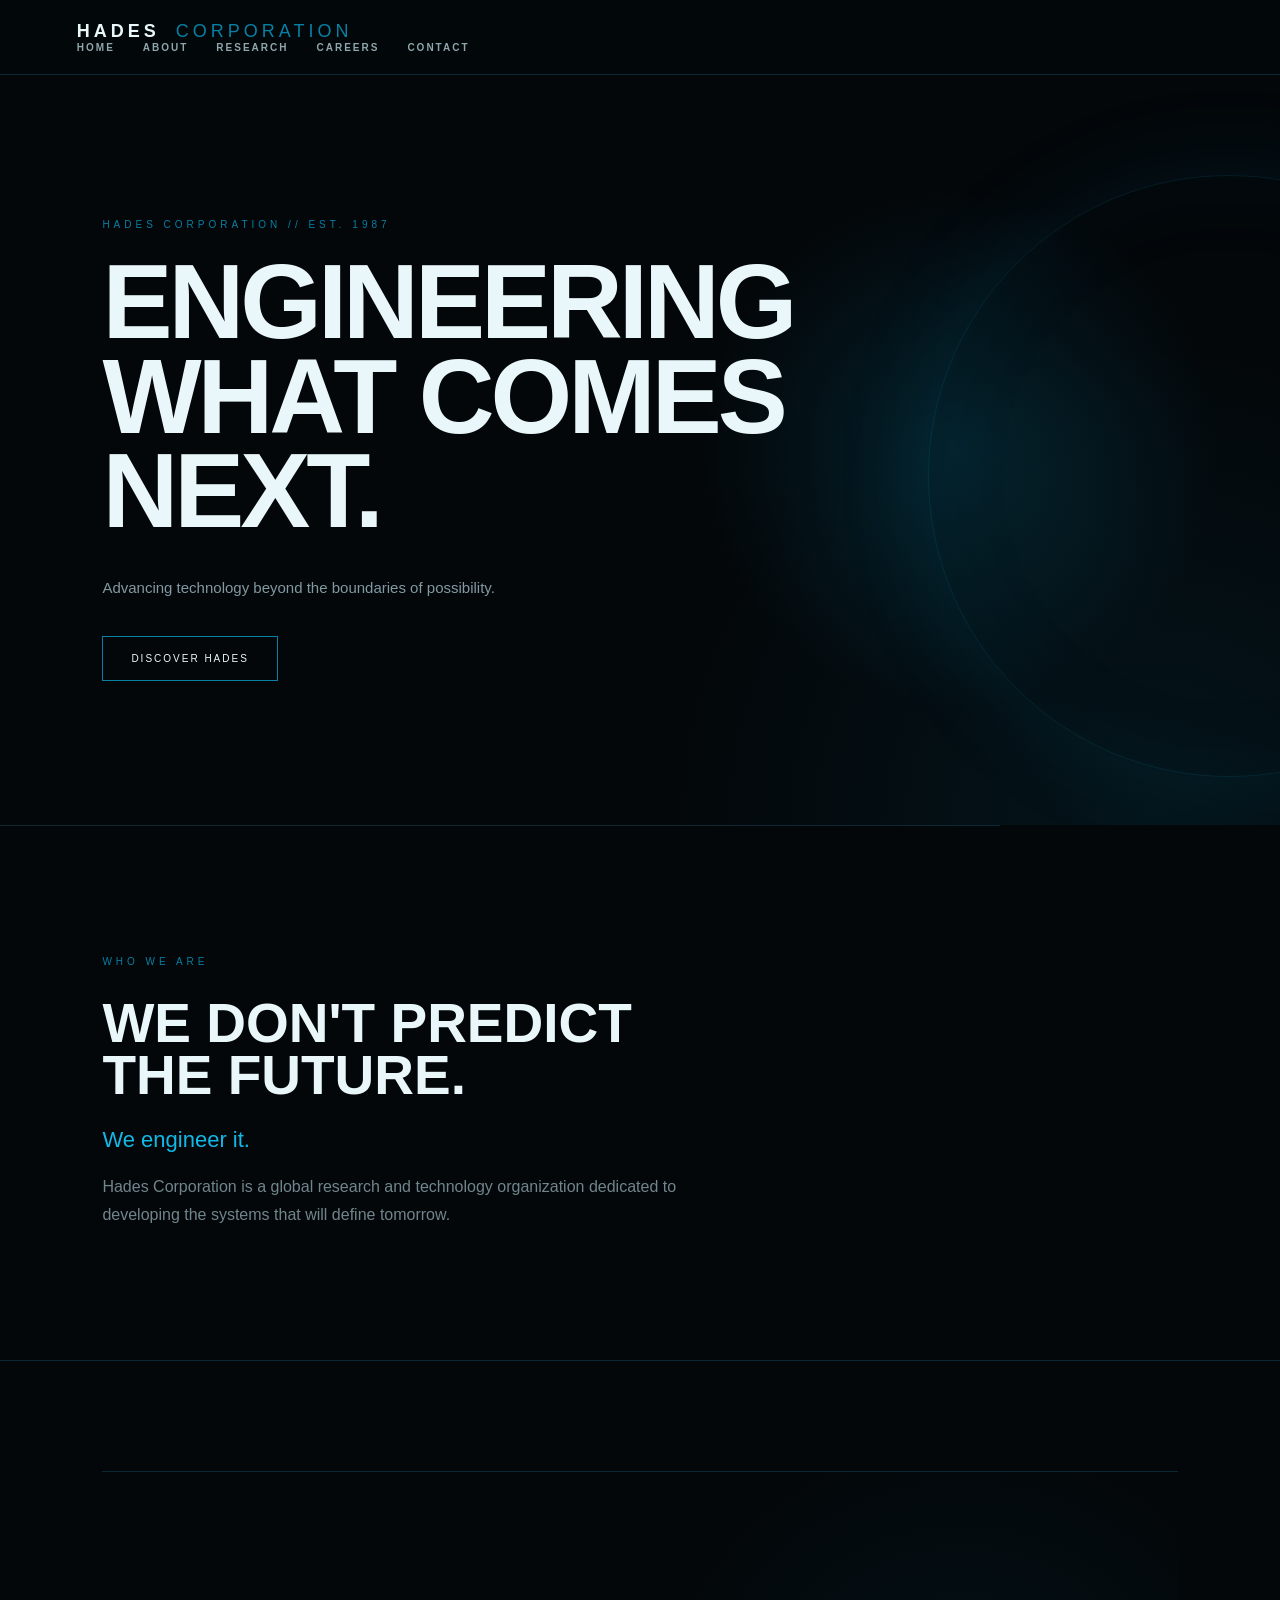
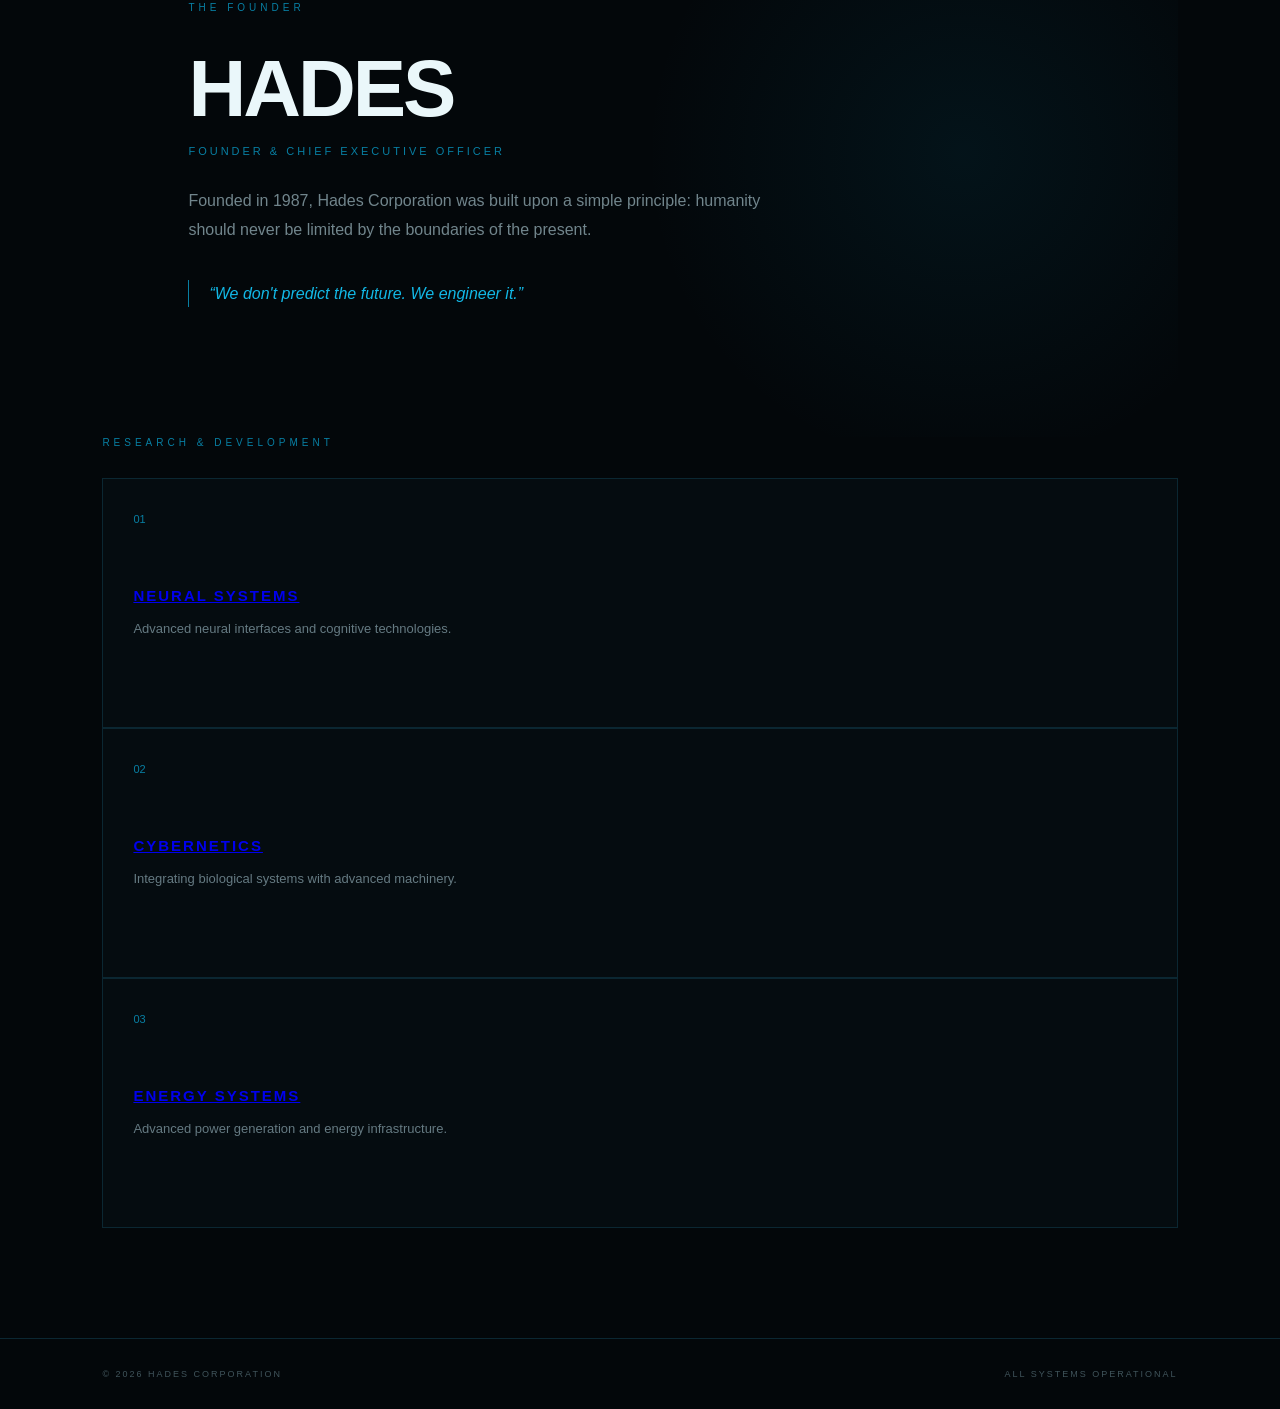
<file: index.html>
<!DOCTYPE html>
<html lang="pt-BR">

<head>
    <meta charset="UTF-8">

    <meta name="viewport"
          content="width=device-width, initial-scale=1.0">

    <title>Hades Corporation</title>

    <link rel="stylesheet" href="style.css">
</head>

<body>

    <!-- CABEÇALHO -->

    <header>

        <div class="logo">
            HADES
            <span>CORPORATION</span>
        <button class="menu-button" onclick="toggleMenu()">

    ☰

</button>

<nav id="mobileMenu">
            <a href="#">HOME</a>
            <a href="about.html">ABOUT</a>
            <a href="research.html">RESEARCH</a>
            <a href="careers.html">CAREERS</a>
            <a href="contact.html">CONTACT</a>
        </nav>

    </header>


    <!-- HERO -->

    <main>

        <section class="hero">

            <div class="hero-content">

                <p class="eyebrow">
                    HADES CORPORATION // EST. 1987
                </p>

                <h1>
                    ENGINEERING<br>
                    WHAT COMES NEXT.
                </h1>

                <p class="subtitle">
                    Advancing technology beyond
                    the boundaries of possibility.
                </p>

                <a href="#" class="button">
                    DISCOVER HADES
                </a>

            </div>

        </section>


        <!-- SOBRE A EMPRESA -->

        <section class="about">

            <p class="section-title">
                WHO WE ARE
            </p>

            <h2>
                WE DON'T PREDICT<br>
                THE FUTURE.
            </h2>

            <p class="about-text">
                We engineer it.
            </p>

            <p class="description">
                Hades Corporation is a global research
                and technology organization dedicated
                to developing the systems that will
                define tomorrow.
            </p>

        </section>


        <!-- PESQUISAS -->

        <section class="research"><!-- FUNDADOR -->

<section class="founder">

    <div class="founder-info">

        <p class="section-title">
            THE FOUNDER
        </p>

        <h2>
            HADES
        </h2>

        <p class="founder-role">
            FOUNDER & CHIEF EXECUTIVE OFFICER
        </p>

        <p class="description">
            Founded in 1987, Hades Corporation was built
            upon a simple principle: humanity should never
            be limited by the boundaries of the present.
        </p>

        <p class="quote">
            “We don't predict the future.
            We engineer it.”
        </p>

    </div>

</section>

            <p class="section-title">
                RESEARCH & DEVELOPMENT
            </p>

            <div class="card">

    <span>01</span>

    <a href="neural.html">

        <h3>
            NEURAL SYSTEMS
        </h3>

    </a>

    <p>
        Advanced neural interfaces
        and cognitive technologies.
    </p>

</div>

<div class="card">

    <span>02</span>

    <a href="cybernetics.html">

        <h3>
            CYBERNETICS
        </h3>

    </a>

    <p>
        Integrating biological systems
        with advanced machinery.
    </p>

</div>


                <div class="card">

    <span>03</span>

    <a href="energy.html">

        <h3>
            ENERGY SYSTEMS
        </h3>

    </a>

    <p>
        Advanced power generation
        and energy infrastructure.
    </p>

</div>

            </div>

        </section>

    </main>


    <!-- RODAPÉ -->

    <footer>

        <p>
            © 2026 HADES CORPORATION
        </p>

        <p>
            ALL SYSTEMS OPERATIONAL
        </p>

    </footer>
<script src="script.js"></script>
</body>

</html>
</file>
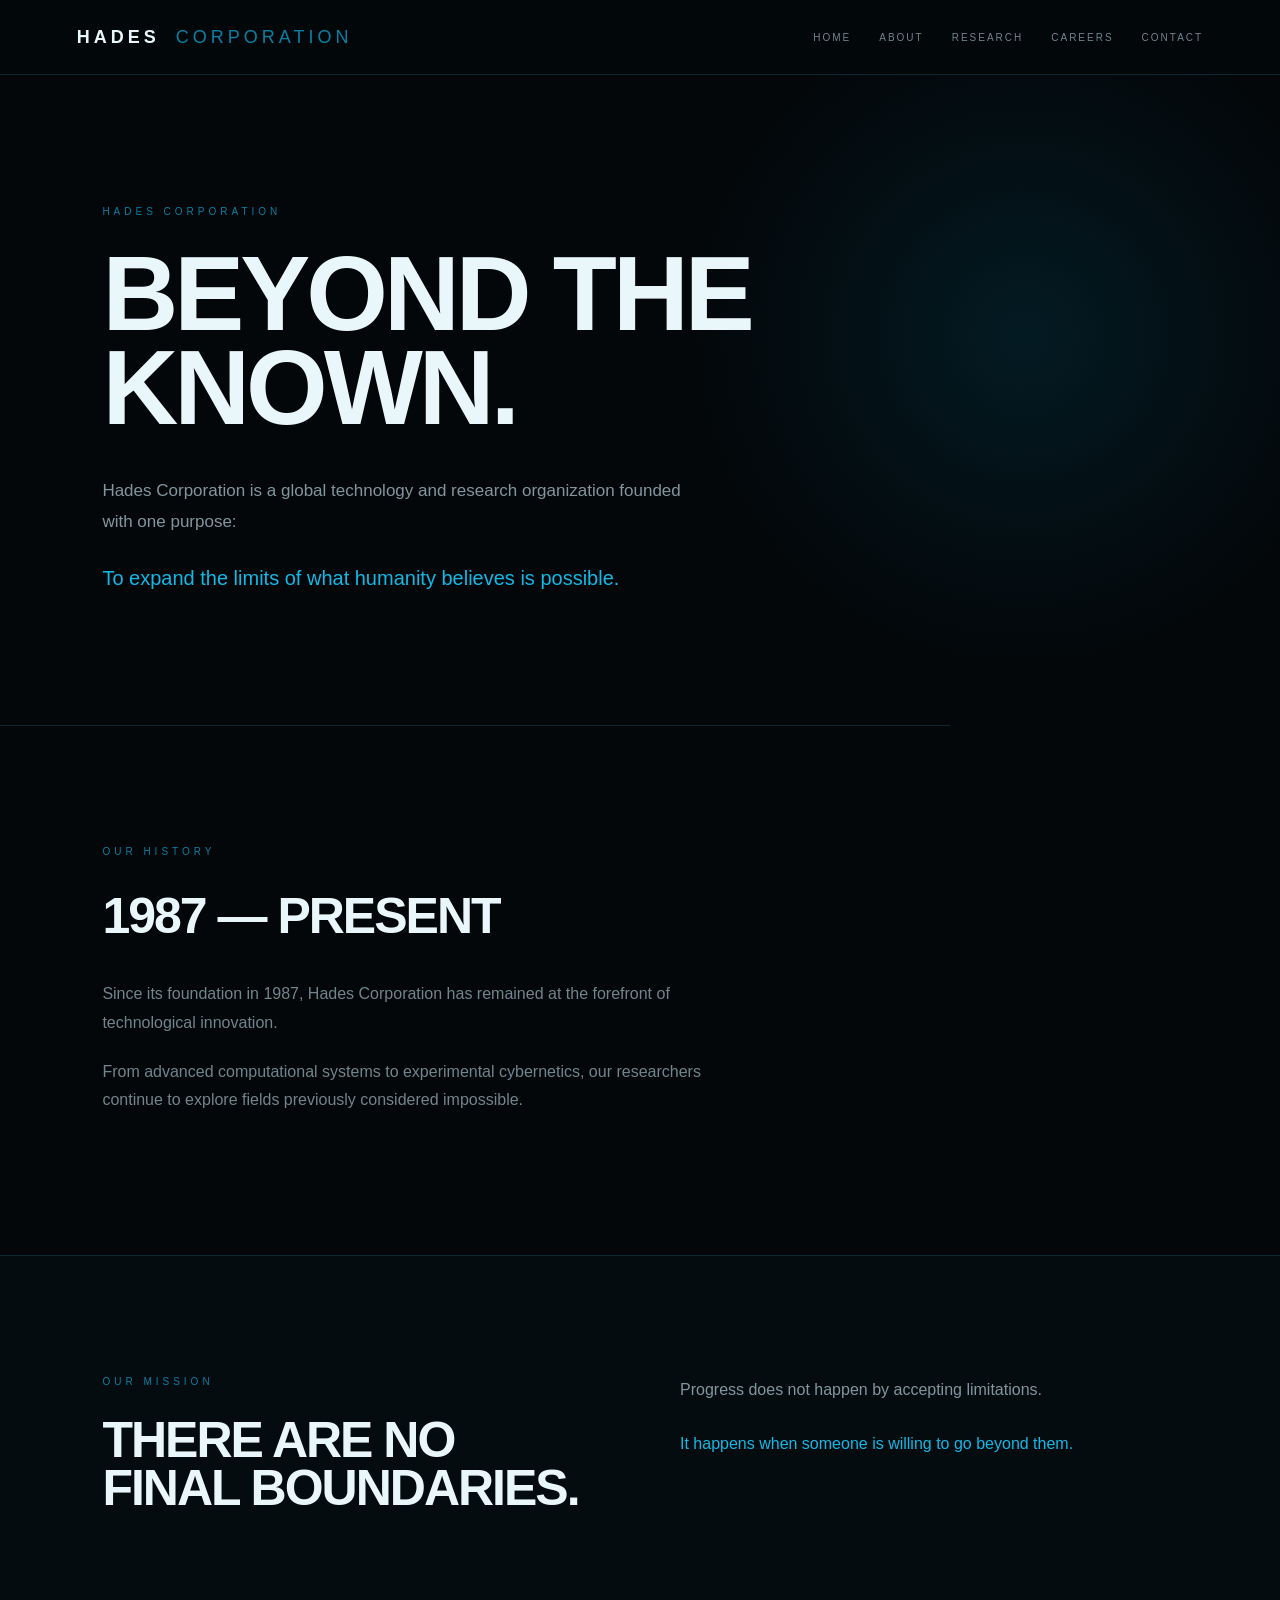
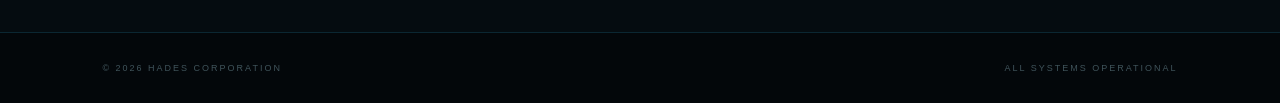
<file: about.html>
<!DOCTYPE html>
<html lang="en">

<head>

    <meta charset="UTF-8">

    <meta name="viewport"
          content="width=device-width, initial-scale=1.0">

    <title>About — Hades Corporation</title>

    <link rel="stylesheet" href="style.css">

</head>

<body>


<header>

    <div class="logo">
        HADES
        <span>CORPORATION</span>
    </div>


    <nav>

        <a href="index.html">
            HOME
        </a>

        <a href="about.html">
            ABOUT
        </a>

        <a href="#">
            RESEARCH
        </a>

        <a href="#">
            CAREERS
        </a>

        <a href="#">
            CONTACT
        </a>

    </nav>

</header>



<main>


<section class="about-page">

    <div class="about-page-content">

        <p class="section-title">
            HADES CORPORATION
        </p>


        <h1>
            BEYOND THE
            <br>
            KNOWN.
        </h1>


        <p class="about-intro">

            Hades Corporation is a global
            technology and research organization
            founded with one purpose:

        </p>


        <p class="about-highlight">

            To expand the limits of
            what humanity believes is possible.

        </p>

    </div>

</section>



<section class="history">

    <p class="section-title">
        OUR HISTORY
    </p>


    <h2>
        1987 — PRESENT
    </h2>


    <p>

        Since its foundation in 1987,
        Hades Corporation has remained at
        the forefront of technological
        innovation.

    </p>


    <p>

        From advanced computational systems
        to experimental cybernetics,
        our researchers continue to explore
        fields previously considered impossible.

    </p>


</section>



<section class="mission">

    <div>

        <p class="section-title">
            OUR MISSION
        </p>


        <h2>
            THERE ARE NO
            <br>
            FINAL BOUNDARIES.
        </h2>

    </div>


    <div class="mission-text">

        <p>

            Progress does not happen by
            accepting limitations.

        </p>


        <p>

            It happens when someone is willing
            to go beyond them.

        </p>

    </div>

</section>


</main>



<footer>

    <p>
        © 2026 HADES CORPORATION
    </p>

    <p>
        ALL SYSTEMS OPERATIONAL
    </p>

</footer>


</body>

</html>
</file>
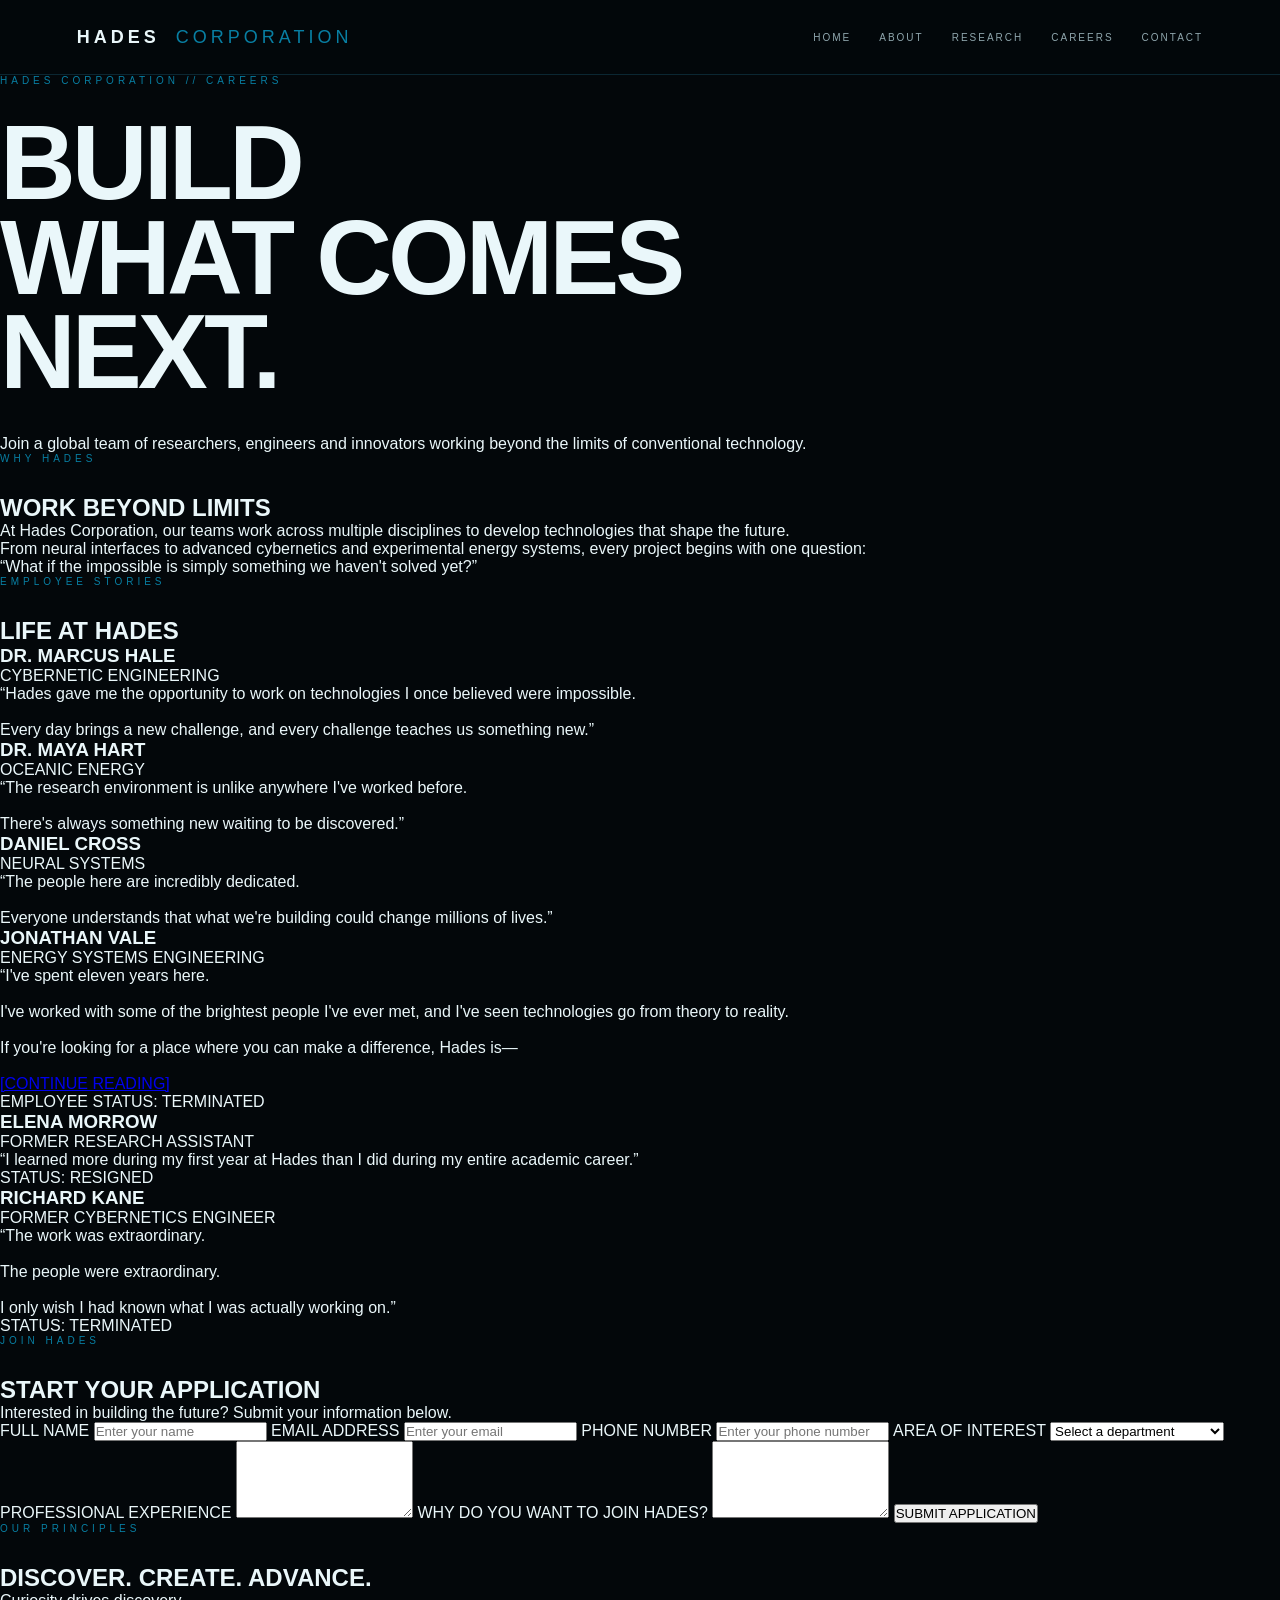
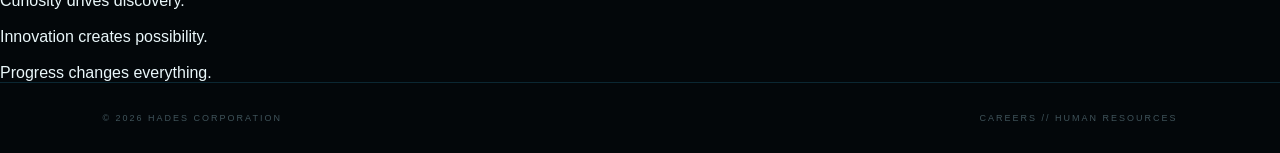
<file: careers.html>
<!DOCTYPE html>
<html lang="en">

<head>

    <meta charset="UTF-8">

    <meta name="viewport"
          content="width=device-width, initial-scale=1.0">

    <title>Careers — Hades Corporation</title>

    <link rel="stylesheet" href="style.css">

</head>


<body>


<header>

    <div class="logo">

        HADES
        <span>CORPORATION</span>

    </div>


    <button
        class="menu-button"
        onclick="toggleMenu()">

        ☰

    </button>


    <nav id="mobileMenu">

        <a href="index.html">
            HOME
        </a>

        <a href="about.html">
            ABOUT
        </a>

        <a href="research.html">
            RESEARCH
        </a>

        <a href="careers.html">
            CAREERS
        </a>

        <a href="#">
            CONTACT
        </a>

    </nav>

</header>



<main>


<!-- =========================
     HERO
========================= -->

<section class="neural-hero">

    <div>

        <p class="section-title">

            HADES CORPORATION
            // CAREERS

        </p>


        <h1>

            BUILD
            <br>

            WHAT COMES
            <br>

            NEXT.

        </h1>


        <p class="neural-intro">

            Join a global team of researchers,
            engineers and innovators working
            beyond the limits of conventional
            technology.

        </p>

    </div>

</section>



<!-- =========================
     WHY HADES
========================= -->

<section class="neural-about">

    <p class="section-title">
        WHY HADES
    </p>


    <h2>
        WORK BEYOND LIMITS
    </h2>


    <p>

        At Hades Corporation, our teams work
        across multiple disciplines to develop
        technologies that shape the future.

    </p>


    <p>

        From neural interfaces to advanced
        cybernetics and experimental energy
        systems, every project begins with
        one question:

    </p>


    <p class="research-quote">

        “What if the impossible is simply
        something we haven't solved yet?”

    </p>

</section>



<!-- =========================
     EMPLOYEE STORIES
========================= -->

<section class="researcher-notes">

    <p class="section-title">
        EMPLOYEE STORIES
    </p>


    <h2>
        LIFE AT HADES
    </h2>



    <!-- EMPLOYEE 01 -->

    <div class="researcher-comment">

        <h3>
            DR. MARCUS HALE
        </h3>

        <span>
            CYBERNETIC ENGINEERING
        </span>


        <p>

            “Hades gave me the opportunity to
            work on technologies I once believed
            were impossible.

            <br><br>

            Every day brings a new challenge,
            and every challenge teaches us
            something new.”

        </p>

    </div>



    <!-- EMPLOYEE 02 -->

    <div class="researcher-comment">

        <h3>
            DR. MAYA HART
        </h3>

        <span>
            OCEANIC ENERGY
        </span>


        <p>

            “The research environment is unlike
            anywhere I've worked before.

            <br><br>

            There's always something new waiting
            to be discovered.”

        </p>

    </div>



    <!-- EMPLOYEE 03 -->

    <div class="researcher-comment">

        <h3>
            DANIEL CROSS
        </h3>

        <span>
            NEURAL SYSTEMS
        </span>


        <p>

            “The people here are incredibly
            dedicated.

            <br><br>

            Everyone understands that what we're
            building could change millions of lives.”

        </p>

    </div>



    <!-- JONATHAN -->

    <div class="researcher-comment">

        <h3>
            JONATHAN VALE
        </h3>

        <span>
            ENERGY SYSTEMS ENGINEERING
        </span>


        <p>

            “I've spent eleven years here.

            <br><br>

            I've worked with some of the brightest
            people I've ever met, and I've seen
            technologies go from theory to reality.

            <br><br>

            If you're looking for a place where
            you can make a difference, Hades is—

            <br><br>

            <a href="internal-chat.html"
               class="hidden-archive-link">

                [CONTINUE READING]

            </a>

        </p>


        <div class="removed">

            EMPLOYEE STATUS:
            TERMINATED

        </div>

    </div>



    <!-- FORMER EMPLOYEE 01 -->

    <div class="researcher-comment">

        <h3>
            ELENA MORROW
        </h3>

        <span>
            FORMER RESEARCH ASSISTANT
        </span>


        <p>

            “I learned more during my first year
            at Hades than I did during my entire
            academic career.”

        </p>


        <div class="removed">

            STATUS: RESIGNED

        </div>

    </div>



    <!-- FORMER EMPLOYEE 02 -->

    <div class="researcher-comment">

        <h3>
            RICHARD KANE
        </h3>

        <span>
            FORMER CYBERNETICS ENGINEER
        </span>


        <p>

            “The work was extraordinary.

            <br><br>

            The people were extraordinary.

            <br><br>

            I only wish I had known what I was
            actually working on.”

        </p>


        <div class="removed">

            STATUS: TERMINATED

        </div>

    </div>


</section>



<!-- =========================
     APPLICATION
========================= -->

<section class="neural-projects">


    <p class="section-title">
        JOIN HADES
    </p>


    <h2>
        START YOUR APPLICATION
    </h2>


    <p class="neural-intro">

        Interested in building the future?
        Submit your information below.

    </p>



    <form
        class="application-form"
        onsubmit="return fakeApplication(event)">


        <label for="name">
            FULL NAME
        </label>

        <input
            type="text"
            id="name"
            name="name"
            placeholder="Enter your name">


        <label for="email">
            EMAIL ADDRESS
        </label>

        <input
            type="email"
            id="email"
            name="email"
            placeholder="Enter your email">


        <label for="phone">
            PHONE NUMBER
        </label>

        <input
            type="tel"
            id="phone"
            name="phone"
            placeholder="Enter your phone number">


        <label for="department">
            AREA OF INTEREST
        </label>


        <select
            id="department"
            name="department"
            onchange="checkDepartment()">


            <option value="">
                Select a department
            </option>


            <option value="neural">
                Neural Systems
            </option>


            <option value="cybernetics">
                Cybernetics
            </option>


            <option value="energy">
                Energy Systems
            </option>


            <option value="biotech">
                Biotechnology
            </option>


            <option value="research">
                Research & Development
            </option>


            <option value="operations">
                Corporate Operations
            </option>


            <option value="classified">
                █████████████
            </option>


        </select>


        <div
            id="department-warning"
            class="removed">

        </div>



        <label for="experience">
            PROFESSIONAL EXPERIENCE
        </label>


        <textarea
            id="experience"
            name="experience"
            rows="5"
            placeholder="Tell us about your experience">
        </textarea>



        <label for="motivation">
            WHY DO YOU WANT TO JOIN HADES?
        </label>


        <textarea
            id="motivation"
            name="motivation"
            rows="5"
            placeholder="Tell us why you want to join Hades Corporation">
        </textarea>



        <button
            type="submit"
            class="access-button">

            SUBMIT APPLICATION

        </button>


        <div
            id="application-result"
            class="application-result">

        </div>


    </form>


</section>



<!-- =========================
     COMPANY VALUES
========================= -->

<section class="neural-about">


    <p class="section-title">
        OUR PRINCIPLES
    </p>


    <h2>
        DISCOVER.
        CREATE.
        ADVANCE.
    </h2>


    <p>

        Curiosity drives discovery.

        <br><br>

        Innovation creates possibility.

        <br><br>

        Progress changes everything.

    </p>


</section>


</main>



<footer>

    <p>
        © 2026 HADES CORPORATION
    </p>


    <p>
        CAREERS // HUMAN RESOURCES
    </p>

</footer>



<script>

function checkDepartment() {

    const department =
        document.getElementById("department").value;

    const warning =
        document.getElementById("department-warning");


    if (department === "classified") {

        warning.textContent =
            "ACCESS LEVEL INSUFFICIENT.";

    } else {

        warning.textContent = "";

    }

}



function fakeApplication(event) {

    event.preventDefault();


    const result =
        document.getElementById("application-result");


    const reference =
        "HC-" +
        Math.floor(100000 + Math.random() * 900000);


    result.innerHTML =
        "APPLICATION RECEIVED<br><br>" +
        "REFERENCE: " +
        reference +
        "<br><br>" +
        "Thank you for your interest in Hades Corporation.";


    return false;

}

</script>


</body>

</html>
</file>
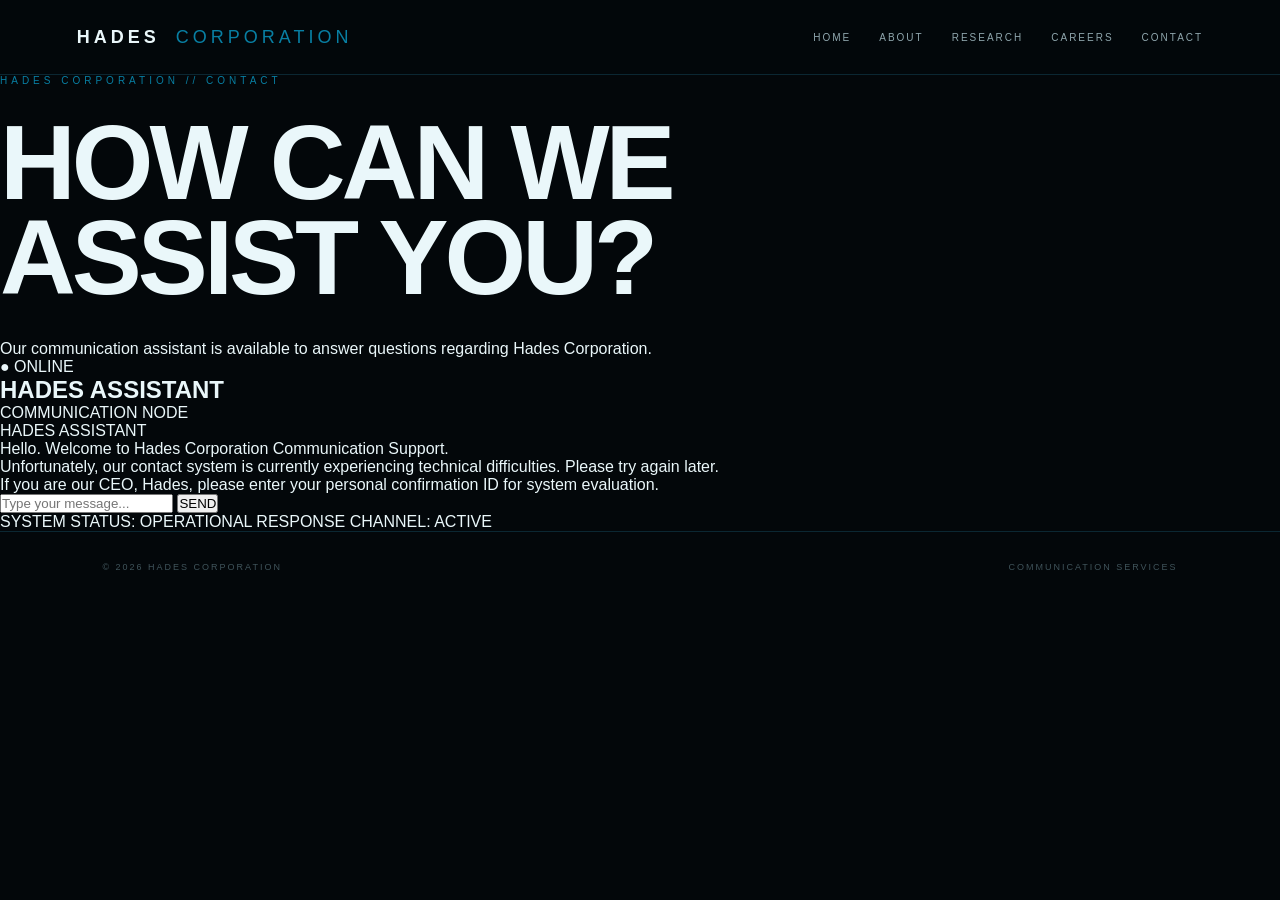
<file: contact.html>
<!DOCTYPE html>
<html lang="en">

<head>

    <meta charset="UTF-8">

    <meta name="viewport"
          content="width=device-width, initial-scale=1.0">

    <title>Contact — Hades Corporation</title>

    <link rel="stylesheet" href="style.css">

</head>


<body class="contact-page">


<header>

    <div class="logo">

        HADES
        <span>CORPORATION</span>

    </div>


    <button
        class="menu-button"
        onclick="toggleMenu()">

        ☰

    </button>


    <nav id="mobileMenu">

        <a href="index.html">
            HOME
        </a>

        <a href="about.html">
            ABOUT
        </a>

        <a href="research.html">
            RESEARCH
        </a>

        <a href="careers.html">
            CAREERS
        </a>

        <a href="contact.html">
            CONTACT
        </a>

    </nav>

</header>



<main class="contact-container">


    <!-- INTRO -->

    <section class="contact-intro">

        <p class="section-title">
            HADES CORPORATION // CONTACT
        </p>


        <h1>
            HOW CAN WE
            <br>
            ASSIST YOU?
        </h1>


        <p>

            Our communication assistant is
            available to answer questions
            regarding Hades Corporation.

        </p>

    </section>



    <!-- CHAT -->

    <section class="assistant-container">


        <div class="assistant-header">

            <div>

                <span class="assistant-status">
                    ● ONLINE
                </span>

                <h2>
                    HADES ASSISTANT
                </h2>

            </div>


            <span class="assistant-id">
                COMMUNICATION NODE
            </span>

        </div>



        <div
            id="chatWindow"
            class="chat-window">


            <!-- INITIAL MESSAGE -->

            <div class="chat-message assistant">

                <div class="message-name">
                    HADES ASSISTANT
                </div>

                <p>

                    Hello. Welcome to Hades Corporation
                    Communication Support.

                </p>

                <p>

                    Unfortunately, our contact system
                    is currently experiencing technical
                    difficulties. Please try again later.

                </p>

                <p>

                    If you are our CEO, Hades, please
                    enter your personal confirmation ID
                    for system evaluation.

                </p>

            </div>


        </div>



        <!-- INPUT -->

        <div class="chat-input-area">

            <input
                type="text"
                id="chatInput"
                placeholder="Type your message..."
                autocomplete="off">


            <button
                onclick="sendMessage()">

                SEND

            </button>

        </div>


    </section>



    <!-- STATUS -->

    <section class="contact-status">

        <span>
            SYSTEM STATUS: OPERATIONAL
        </span>

        <span>
            RESPONSE CHANNEL: ACTIVE
        </span>

    </section>


</main>



<footer>

    <p>
        © 2026 HADES CORPORATION
    </p>

    <p>
        COMMUNICATION SERVICES
    </p>

</footer>



<script>

let stage = "id";

let authenticated = false;


const correctID = "HDS-7149-AX";

const password = "AETER-0917";


const chatWindow =
    document.getElementById("chatWindow");

const chatInput =
    document.getElementById("chatInput");



function addMessage(sender, text, type) {

    const message =
        document.createElement("div");

    message.className =
        "chat-message " + type;


    const name =
        document.createElement("div");

    name.className =
        "message-name";

    name.textContent =
        sender;


    const content =
        document.createElement("p");

    content.textContent =
        text;


    message.appendChild(name);

    message.appendChild(content);

    chatWindow.appendChild(message);


    chatWindow.scrollTop =
        chatWindow.scrollHeight;

}



function sendMessage() {

    const raw =
        chatInput.value.trim();


    if (!raw) return;


    addMessage(
        "YOU",
        raw,
        "user"
    );


    chatInput.value = "";


    setTimeout(() => {

        processMessage(raw);

    }, 500);

}



function processMessage(message) {

    const text =
        message.toLowerCase().trim();



    /* =========================
       STAGE 1 — ID
    ========================= */


    if (stage === "id") {

        if (
            message.toUpperCase()
            === correctID
        ) {

            stage = "password-confirmation";


            addMessage(
                "HADES ASSISTANT",

                "IDENTITY CONFIRMED.",

                "assistant"
            );


            setTimeout(() => {

                addMessage(
                    "HADES ASSISTANT",

                    "Welcome, Hades. Following confirmation of your identity, we can begin the evaluation of our communication system. Your registered executive password is AETER-0917. Please confirm that this password is correct.",

                    "assistant"
                );

            }, 700);


        } else {

            addMessage(
                "HADES ASSISTANT",

                "Identity verification failed. The confirmation ID provided does not match any authorized executive account. Please verify the information and try again.",

                "assistant"
            );

        }

        return;

    }



    /* =========================
       STAGE 2 — PASSWORD
    ========================= */


    if (
        stage === "password-confirmation"
    ) {


        if (
            text === "yes" ||
            text === "yes." ||
            text === "confirm" ||
            text === "confirmed" ||
            text === "correct"
        ) {

            stage = "conversation";

            authenticated = true;


            addMessage(
                "HADES ASSISTANT",

                "PASSWORD CONFIRMED.",

                "assistant"
            );


            setTimeout(() => {

                addMessage(
                    "HADES ASSISTANT",

                    "Executive authentication successful. Communication system evaluation beginning...",

                    "assistant"
                );


            }, 700);


            setTimeout(() => {

                addMessage(
                    "HADES ASSISTANT",

                    "Please send a message to continue.",

                    "assistant"
                );


            }, 1300);


        } else if (
            text === "no" ||
            text === "no." ||
            text === "incorrect"
        ) {

            stage = "id";

            addMessage(
                "HADES ASSISTANT",

                "Executive authentication cancelled. No changes have been made to your account. Please provide your executive confirmation ID if you wish to restart the verification process.",

                "assistant"
            );


        } else {

            addMessage(
                "HADES ASSISTANT",

                "Please confirm whether the registered password is correct.",

                "assistant"
            );

        }

        return;

    }



    /* =========================
       STAGE 3 — CHAT
    ========================= */


    if (
        stage === "conversation"
    ) {

        addMessage(
            "HADES ASSISTANT",

            "Communication channel operational. Response latency: 0.04 seconds. Everything appears to be functioning normally.",

            "assistant"
        );


        setTimeout(() => {

            addMessage(
                "HADES ASSISTANT",

                "Wait.",

                "assistant"
            );

        }, 1500);


        setTimeout(() => {

            addMessage(
                "SYSTEM",

                "ERROR 0x17 — Communication channel interrupted. Unauthorized session detected. Attempting to terminate connection...",

                "error"
            );

        }, 3000);


        setTimeout(() => {

            addMessage(
                "SYSTEM",

                "CONNECTION TERMINATED.",

                "error"
            );


            stage = "terminated";


        }, 4300);


        return;

    }



    /* =========================
       TERMINATED
    ========================= */


    if (
        stage === "terminated"
    ) {

        addMessage(
            "SYSTEM",

            "COMMUNICATION CHANNEL OFFLINE.",

            "error"
        );

    }

}



chatInput.addEventListener(
    "keydown",
    function(event) {

        if (
            event.key === "Enter"
        ) {

            sendMessage();

        }

    }
);

</script>


</body>

</html>
</file>
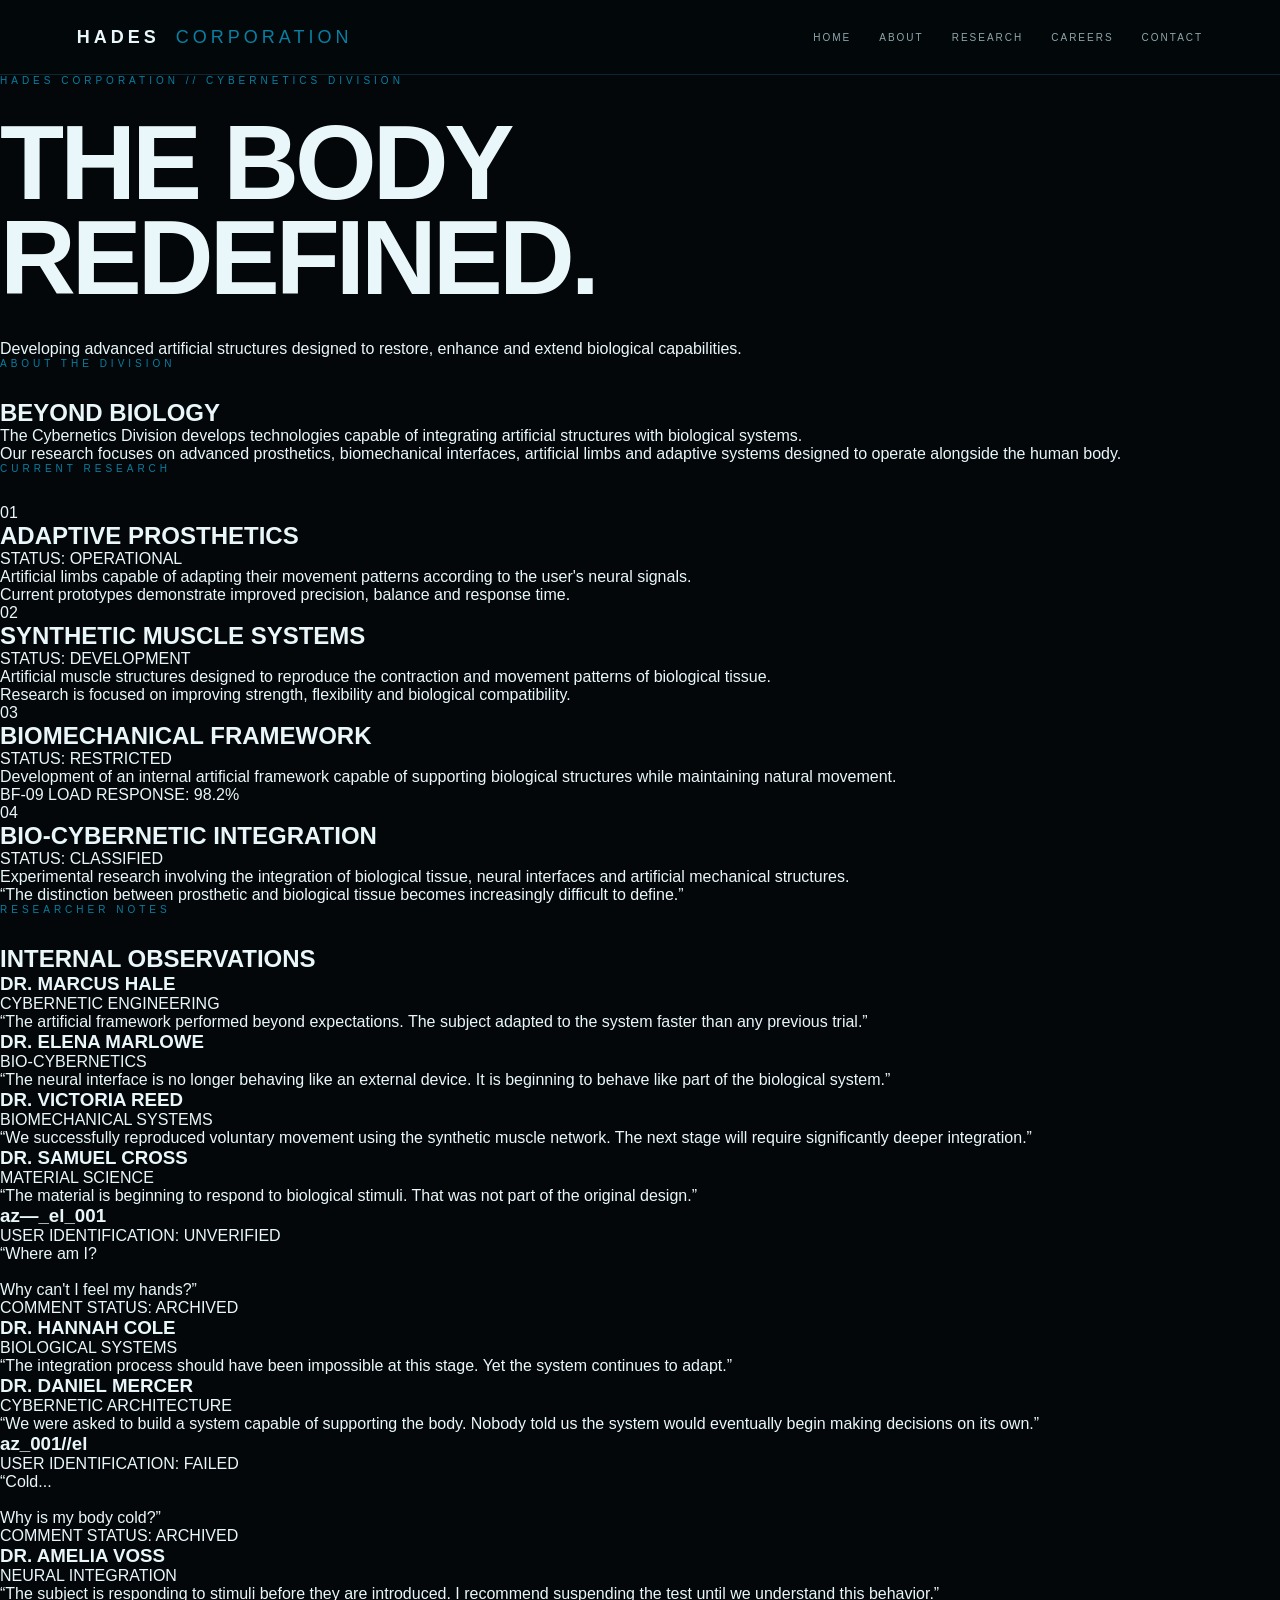
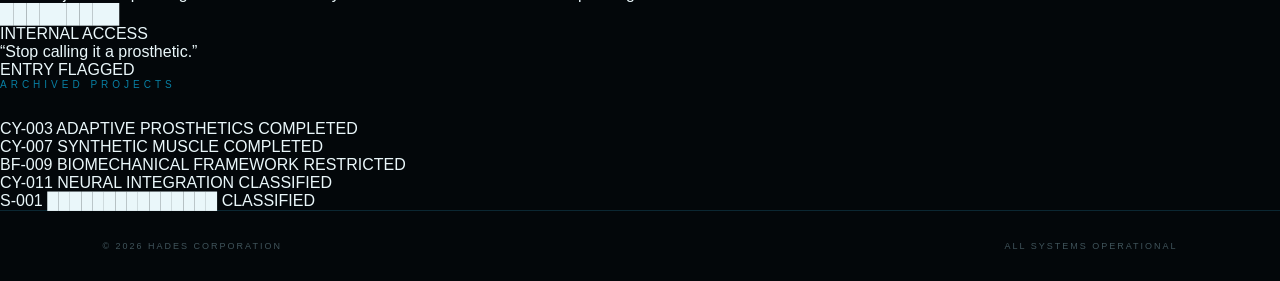
<file: cybernetics.html>
<!DOCTYPE html>
<html lang="en">

<head>

    <meta charset="UTF-8">

    <meta name="viewport"
          content="width=device-width, initial-scale=1.0">

    <title>Cybernetics — Hades Corporation</title>

    <link rel="stylesheet" href="style.css">

</head>


<body>


<header>

    <div class="logo">

        HADES
        <span>CORPORATION</span>

    </div>


    <button
        class="menu-button"
        onclick="toggleMenu()">

        ☰

    </button>


    <nav id="mobileMenu">

        <a href="index.html">
            HOME
        </a>

        <a href="about.html">
            ABOUT
        </a>

        <a href="research.html">
            RESEARCH
        </a>

        <a href="#">
            CAREERS
        </a>

        <a href="#">
            CONTACT
        </a>

    </nav>

</header>



<main>


<!-- =========================
     HERO
========================= -->

<section class="neural-hero">

    <div>

        <p class="section-title">

            HADES CORPORATION
            // CYBERNETICS DIVISION

        </p>


        <h1>

            THE BODY
            <br>

            REDEFINED.

        </h1>


        <p class="neural-intro">

            Developing advanced artificial
            structures designed to restore,
            enhance and extend biological
            capabilities.

        </p>

    </div>

</section>



<!-- =========================
     ABOUT
========================= -->

<section class="neural-about">


    <p class="section-title">
        ABOUT THE DIVISION
    </p>


    <h2>
        BEYOND BIOLOGY
    </h2>


    <p>

        The Cybernetics Division develops
        technologies capable of integrating
        artificial structures with biological
        systems.

    </p>


    <p>

        Our research focuses on advanced
        prosthetics, biomechanical interfaces,
        artificial limbs and adaptive systems
        designed to operate alongside the
        human body.

    </p>


</section>



<!-- =========================
     RESEARCH
========================= -->

<section class="neural-projects">


    <p class="section-title">
        CURRENT RESEARCH
    </p>



    <!-- PROJECT 01 -->

    <article class="neural-project">

        <div class="neural-number">
            01
        </div>


        <div>

            <h2>
                ADAPTIVE PROSTHETICS
            </h2>


            <p class="project-status">
                STATUS: OPERATIONAL
            </p>


            <p>

                Artificial limbs capable of adapting
                their movement patterns according
                to the user's neural signals.

            </p>


            <p>

                Current prototypes demonstrate
                improved precision, balance and
                response time.

            </p>

        </div>

    </article>



    <!-- PROJECT 02 -->

    <article class="neural-project">

        <div class="neural-number">
            02
        </div>


        <div>

            <h2>
                SYNTHETIC MUSCLE SYSTEMS
            </h2>


            <p class="project-status">
                STATUS: DEVELOPMENT
            </p>


            <p>

                Artificial muscle structures designed
                to reproduce the contraction and
                movement patterns of biological tissue.

            </p>


            <p>

                Research is focused on improving
                strength, flexibility and biological
                compatibility.

            </p>

        </div>

    </article>



    <!-- PROJECT 03 -->

    <article class="neural-project">

        <div class="neural-number">
            03
        </div>


        <div>

            <h2>
                BIOMECHANICAL FRAMEWORK
            </h2>


            <p class="project-status">
                STATUS: RESTRICTED
            </p>


            <p>

                Development of an internal artificial
                framework capable of supporting
                biological structures while maintaining
                natural movement.

            </p>


            <div class="technical-data">

                <span>
                    BF-09
                </span>

                <span>
                    LOAD RESPONSE: 98.2%
                </span>

            </div>

        </div>

    </article>



    <!-- PROJECT 04 -->

    <article class="neural-project">

        <div class="neural-number">
            04
        </div>


        <div>

            <h2>
                BIO-CYBERNETIC INTEGRATION
            </h2>


            <p class="project-status">
                STATUS: CLASSIFIED
            </p>


            <p>

                Experimental research involving
                the integration of biological tissue,
                neural interfaces and artificial
                mechanical structures.

            </p>


            <p class="research-quote">

                “The distinction between prosthetic
                and biological tissue becomes
                increasingly difficult to define.”

            </p>

        </div>

    </article>


</section>



<!-- =========================
     RESEARCHER NOTES
========================= -->

<section class="researcher-notes">


    <p class="section-title">
        RESEARCHER NOTES
    </p>


    <h2>
        INTERNAL OBSERVATIONS
    </h2>



    <div class="researcher-comment">

        <h3>
            DR. MARCUS HALE
        </h3>

        <span>
            CYBERNETIC ENGINEERING
        </span>


        <p>

            “The artificial framework performed
            beyond expectations.

            The subject adapted to the system
            faster than any previous trial.”

        </p>

    </div>



    <div class="researcher-comment">

        <h3>
            DR. ELENA MARLOWE
        </h3>

        <span>
            BIO-CYBERNETICS
        </span>


        <p>

            “The neural interface is no longer
            behaving like an external device.

            It is beginning to behave like
            part of the biological system.”

        </p>

    </div>



    <div class="researcher-comment">

        <h3>
            DR. VICTORIA REED
        </h3>

        <span>
            BIOMECHANICAL SYSTEMS
        </span>


        <p>

            “We successfully reproduced
            voluntary movement using the
            synthetic muscle network.

            The next stage will require
            significantly deeper integration.”

        </p>

    </div>



    <div class="researcher-comment">

        <h3>
            DR. SAMUEL CROSS
        </h3>

        <span>
            MATERIAL SCIENCE
        </span>


        <p>

            “The material is beginning to
            respond to biological stimuli.

            That was not part of the original
            design.”

        </p>

    </div>



    <!-- AZAZEL COMMENT 01 -->

    <div class="researcher-comment anomalous">

        <h3>
            az—_el_001
        </h3>

        <span>
            USER IDENTIFICATION: UNVERIFIED
        </span>


        <p>

            “Where am I?

            <br><br>

            Why can't I feel my hands?”

        </p>


        <div class="removed">

            COMMENT STATUS: ARCHIVED

        </div>

    </div>



    <div class="researcher-comment">

        <h3>
            DR. HANNAH COLE
        </h3>

        <span>
            BIOLOGICAL SYSTEMS
        </span>


        <p>

            “The integration process should
            have been impossible at this stage.

            Yet the system continues to adapt.”

        </p>

    </div>



    <div class="researcher-comment">

        <h3>
            DR. DANIEL MERCER
        </h3>

        <span>
            CYBERNETIC ARCHITECTURE
        </span>


        <p>

            “We were asked to build a system
            capable of supporting the body.

            Nobody told us the system would
            eventually begin making decisions
            on its own.”

        </p>

    </div>



    <!-- AZAZEL COMMENT 02 -->

    <div class="researcher-comment anomalous">

        <h3>
            az_001//el
        </h3>

        <span>
            USER IDENTIFICATION: FAILED
        </span>


        <p>

            “Cold...

            <br><br>

            Why is my body cold?”

        </p>


        <div class="removed">

            COMMENT STATUS: ARCHIVED

        </div>

    </div>



    <div class="researcher-comment">

        <h3>
            DR. AMELIA VOSS
        </h3>

        <span>
            NEURAL INTEGRATION
        </span>


        <p>

            “The subject is responding to
            stimuli before they are introduced.

            I recommend suspending the test
            until we understand this behavior.”

        </p>

    </div>



    <!-- FINAL ANOMALY -->

    <div class="researcher-comment anomalous">

        <h3>
            █████████
        </h3>

        <span>
            INTERNAL ACCESS
        </span>


        <p>

            “Stop calling it a prosthetic.”

        </p>


        <div class="removed">

            ENTRY FLAGGED

        </div>

    </div>


</section>



<!-- =========================
     ARCHIVED PROJECTS
========================= -->

<section class="neural-archive">


    <p class="section-title">
        ARCHIVED PROJECTS
    </p>


    <div class="archive-table">


        <div class="archive-row">

            <span>
                CY-003
            </span>

            <span>
                ADAPTIVE PROSTHETICS
            </span>

            <span>
                COMPLETED
            </span>

        </div>


        <div class="archive-row">

            <span>
                CY-007
            </span>

            <span>
                SYNTHETIC MUSCLE
            </span>

            <span>
                COMPLETED
            </span>

        </div>


        <div class="archive-row">

            <span>
                BF-009
            </span>

            <span>
                BIOMECHANICAL FRAMEWORK
            </span>

            <span>
                RESTRICTED
            </span>

        </div>


        <div class="archive-row">

            <span>
                CY-011
            </span>

            <span>
                NEURAL INTEGRATION
            </span>

            <span>
                CLASSIFIED
            </span>

        </div>


        <div class="archive-row classified-row">

            <span>
                S-001
            </span>

            <span>
                ███████████████
            </span>

            <span>
                CLASSIFIED
            </span>

        </div>


    </div>


</section>


</main>



<footer>

    <p>
        © 2026 HADES CORPORATION
    </p>


    <p>
        ALL SYSTEMS OPERATIONAL
    </p>

</footer>



<script src="script.js"></script>


</body>

</html>
</file>
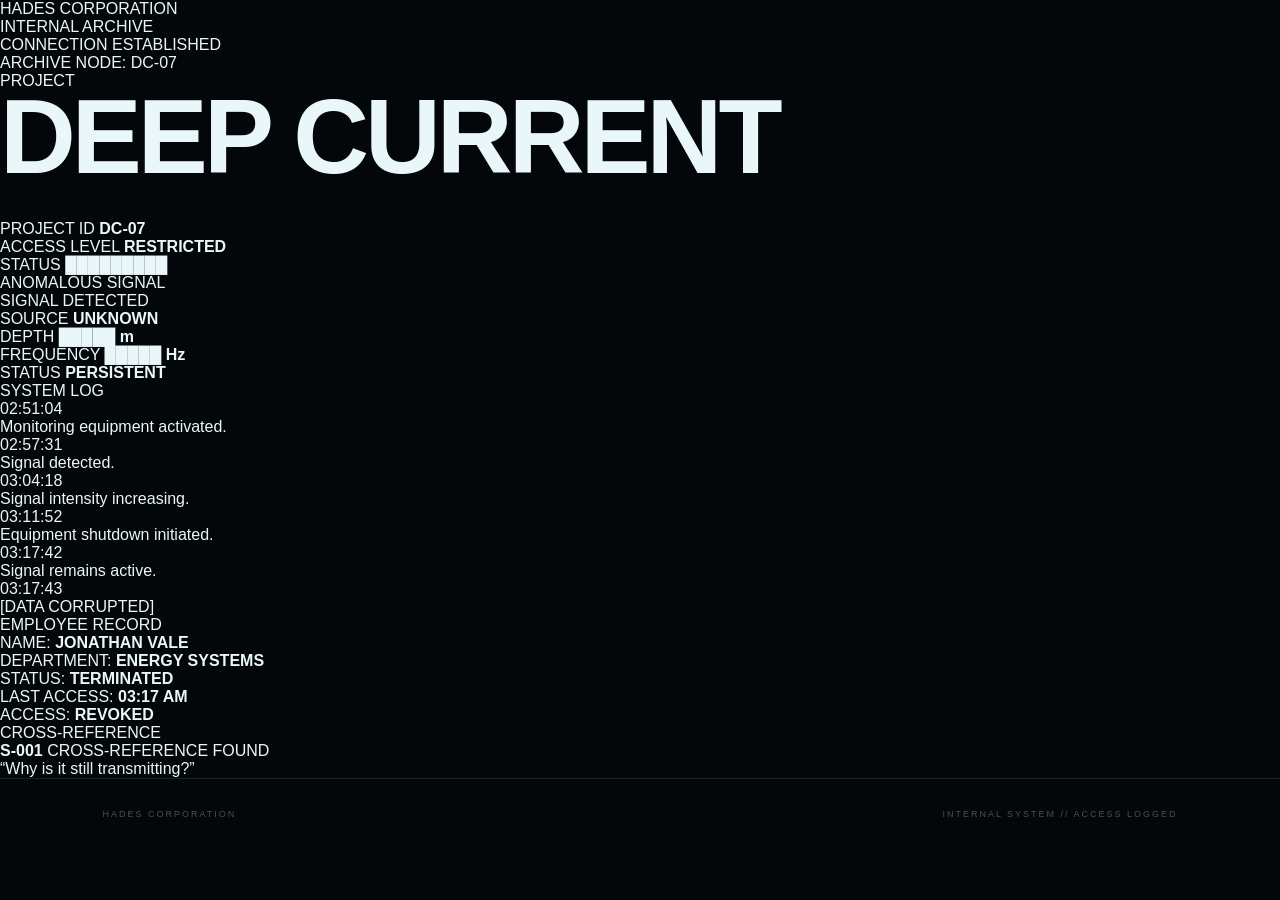
<file: deep-current.html>
<!DOCTYPE html>
<html lang="en">

<head>

    <meta charset="UTF-8">

    <meta name="viewport"
          content="width=device-width, initial-scale=1.0">

    <title>DC-07 — Hades Corporation</title>

    <link rel="stylesheet" href="style.css">

</head>


<body class="classified-page">


<main class="classified-container">


    <!-- HEADER -->

    <section class="classified-header">

        <p>
            HADES CORPORATION
        </p>

        <span>
            INTERNAL ARCHIVE
        </span>

    </section>



    <!-- CONNECTION -->

    <section class="system-status">

        <p>
            CONNECTION ESTABLISHED
        </p>

        <div class="status-line"></div>

        <p>
            ARCHIVE NODE: DC-07
        </p>

    </section>



    <!-- PROJECT -->

    <section class="classified-project">

        <p class="classified-label">
            PROJECT
        </p>

        <h1>
            DEEP CURRENT
        </h1>


        <div class="classified-data">

            <div>

                <span>
                    PROJECT ID
                </span>

                <strong>
                    DC-07
                </strong>

            </div>


            <div>

                <span>
                    ACCESS LEVEL
                </span>

                <strong>
                    RESTRICTED
                </strong>

            </div>


            <div>

                <span>
                    STATUS
                </span>

                <strong>
                    █████████
                </strong>

            </div>

        </div>

    </section>



    <!-- SIGNAL -->

    <section class="signal-section">

        <p class="classified-label">
            ANOMALOUS SIGNAL
        </p>


        <div class="signal-box">

            <p>
                SIGNAL DETECTED
            </p>


            <div class="signal-data">

                <span>
                    SOURCE
                </span>

                <strong>
                    UNKNOWN
                </strong>

            </div>


            <div class="signal-data">

                <span>
                    DEPTH
                </span>

                <strong>
                    █████ m
                </strong>

            </div>


            <div class="signal-data">

                <span>
                    FREQUENCY
                </span>

                <strong>
                    █████ Hz
                </strong>

            </div>


            <div class="signal-data">

                <span>
                    STATUS
                </span>

                <strong>
                    PERSISTENT
                </strong>

            </div>

        </div>

    </section>



    <!-- SYSTEM LOG -->

    <section class="system-log">

        <p class="classified-label">
            SYSTEM LOG
        </p>


        <div class="log-entry">

            <span>
                02:51:04
            </span>

            <p>
                Monitoring equipment activated.
            </p>

        </div>


        <div class="log-entry">

            <span>
                02:57:31
            </span>

            <p>
                Signal detected.
            </p>

        </div>


        <div class="log-entry">

            <span>
                03:04:18
            </span>

            <p>
                Signal intensity increasing.
            </p>

        </div>


        <div class="log-entry">

            <span>
                03:11:52
            </span>

            <p>
                Equipment shutdown initiated.
            </p>

        </div>


        <div class="log-entry">

            <span>
                03:17:42
            </span>

            <p>
                Signal remains active.
            </p>

        </div>


        <div class="log-entry corrupted">

            <span>
                03:17:43
            </span>

            <p>
                [DATA CORRUPTED]
            </p>

        </div>

    </section>



    <!-- EMPLOYEE -->

    <section class="employee-record">

        <p class="classified-label">
            EMPLOYEE RECORD
        </p>


        <div class="employee-data">

            <p>
                NAME:
                <strong>
                    JONATHAN VALE
                </strong>
            </p>


            <p>
                DEPARTMENT:
                <strong>
                    ENERGY SYSTEMS
                </strong>
            </p>


            <p>
                STATUS:
                <strong>
                    TERMINATED
                </strong>
            </p>


            <p>
                LAST ACCESS:
                <strong>
                    03:17 AM
                </strong>
            </p>


            <p>
                ACCESS:
                <strong>
                    REVOKED
                </strong>
            </p>

        </div>

    </section>



    <!-- CROSS REFERENCE -->

    <section class="cross-reference">

        <p class="classified-label">
            CROSS-REFERENCE
        </p>


        <div class="cross-box">

            <strong>
                S-001
            </strong>


            <span>
                CROSS-REFERENCE FOUND
            </span>

        </div>

    </section>



    <!-- FINAL MESSAGE -->

    <section class="final-message">

        <p>
            “Why is it still transmitting?”
        </p>

    </section>



    <!-- FOOTER -->

    <footer class="classified-footer">

        <p>
            HADES CORPORATION
        </p>

        <p>
            INTERNAL SYSTEM // ACCESS LOGGED
        </p>

    </footer>


</main>


</body>

</html>
</file>
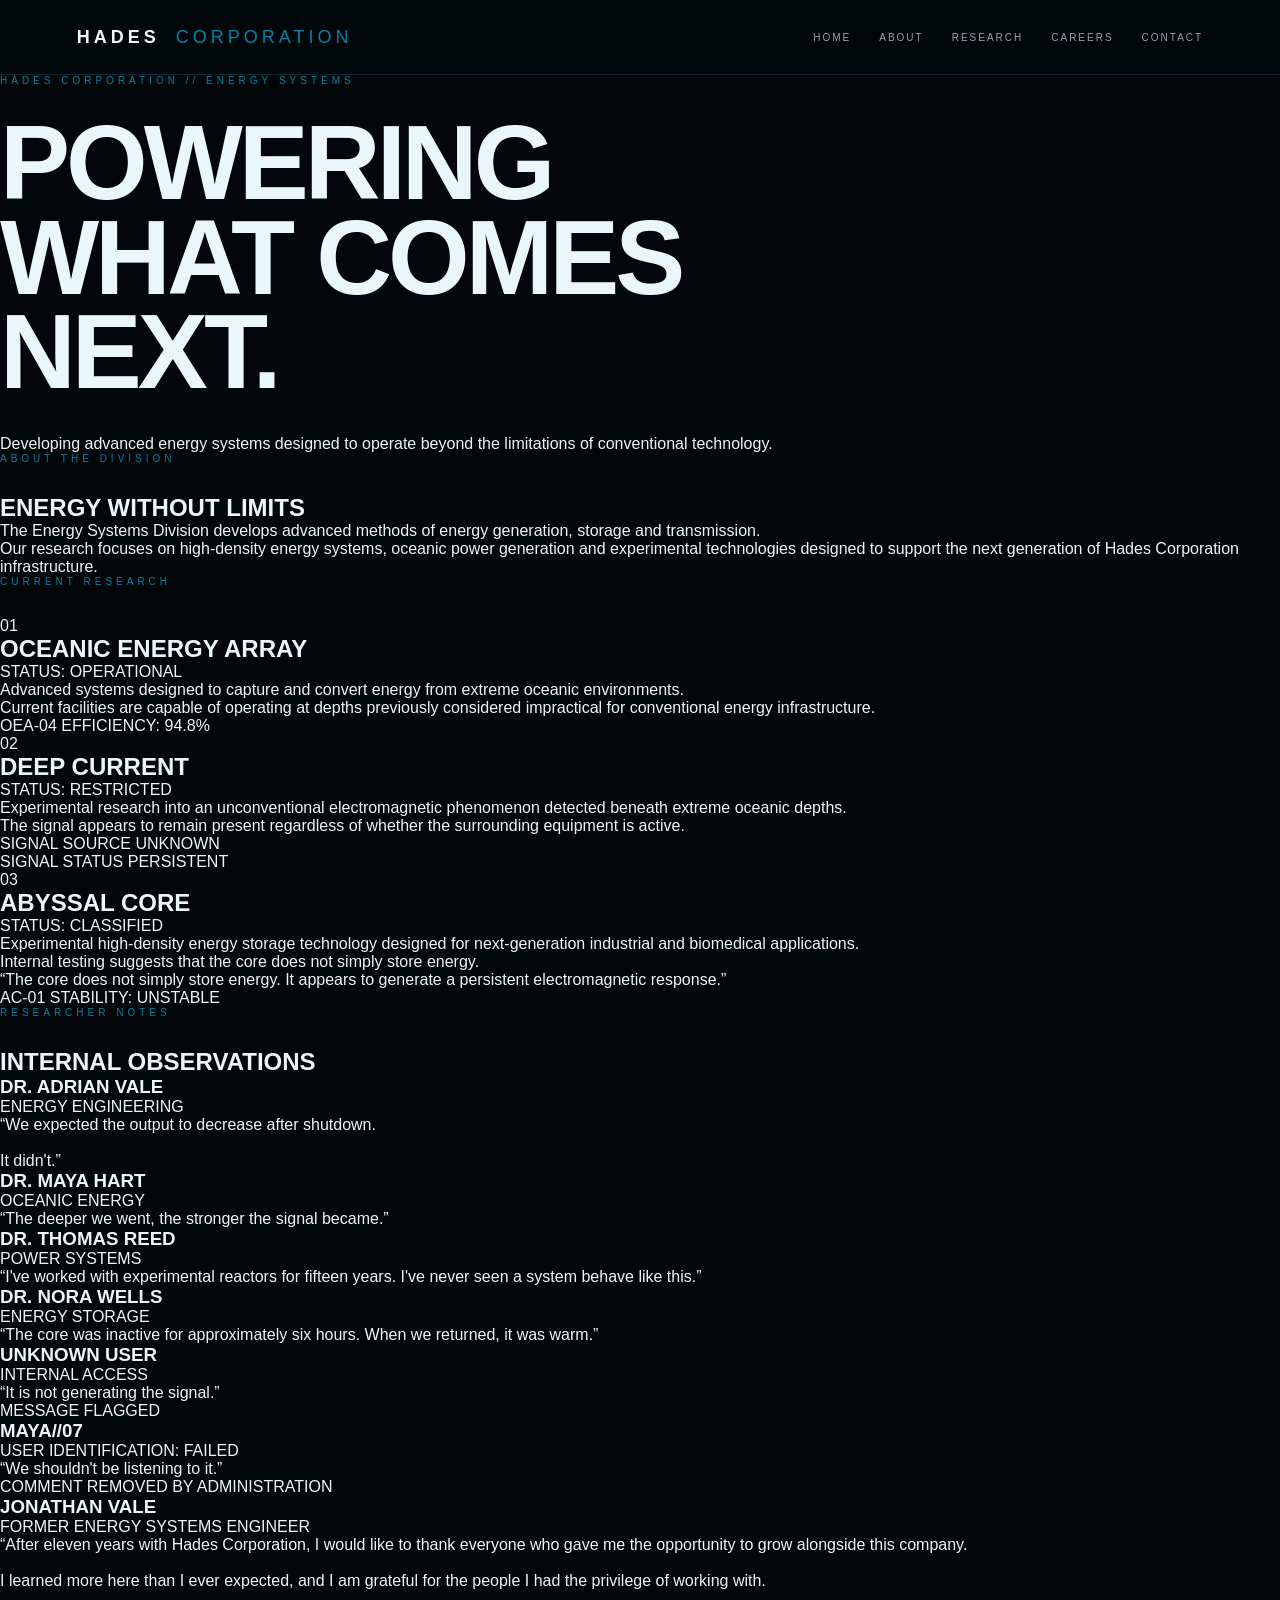
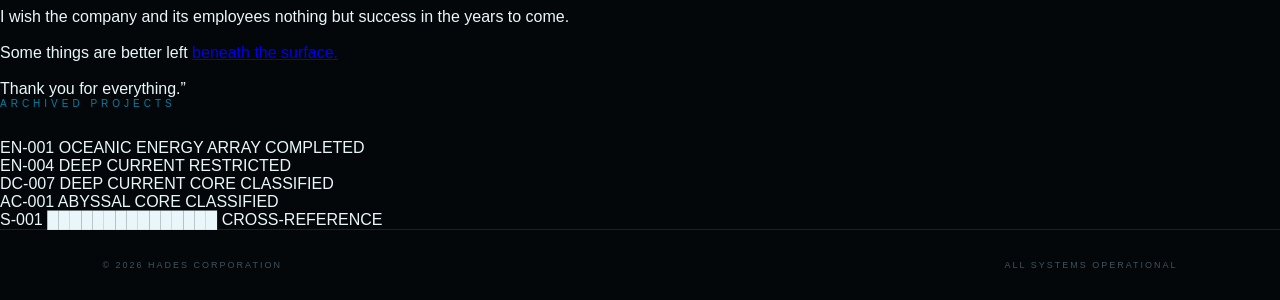
<file: energy.html>
<!DOCTYPE html>
<html lang="en">

<head>

    <meta charset="UTF-8">

    <meta name="viewport"
          content="width=device-width, initial-scale=1.0">

    <title>Energy Systems — Hades Corporation</title>

    <link rel="stylesheet" href="style.css">

</head>


<body>


<header>

    <div class="logo">

        HADES
        <span>CORPORATION</span>

    </div>


    <button
        class="menu-button"
        onclick="toggleMenu()">

        ☰

    </button>


    <nav id="mobileMenu">

        <a href="index.html">
            HOME
        </a>

        <a href="about.html">
            ABOUT
        </a>

        <a href="research.html">
            RESEARCH
        </a>

        <a href="#">
            CAREERS
        </a>

        <a href="#">
            CONTACT
        </a>

    </nav>

</header>



<main>


<!-- =========================
     HERO
========================= -->

<section class="neural-hero">

    <div>

        <p class="section-title">

            HADES CORPORATION
            // ENERGY SYSTEMS

        </p>


        <h1>

            POWERING
            <br>

            WHAT COMES
            <br>

            NEXT.

        </h1>


        <p class="neural-intro">

            Developing advanced energy systems
            designed to operate beyond the
            limitations of conventional technology.

        </p>

    </div>

</section>



<!-- =========================
     ABOUT
========================= -->

<section class="neural-about">


    <p class="section-title">
        ABOUT THE DIVISION
    </p>


    <h2>
        ENERGY WITHOUT LIMITS
    </h2>


    <p>

        The Energy Systems Division develops
        advanced methods of energy generation,
        storage and transmission.

    </p>


    <p>

        Our research focuses on high-density
        energy systems, oceanic power generation
        and experimental technologies designed
        to support the next generation of Hades
        Corporation infrastructure.

    </p>


</section>



<!-- =========================
     CURRENT RESEARCH
========================= -->

<section class="neural-projects">


    <p class="section-title">
        CURRENT RESEARCH
    </p>



    <!-- PROJECT 01 -->

    <article class="neural-project">

        <div class="neural-number">
            01
        </div>


        <div>

            <h2>
                OCEANIC ENERGY ARRAY
            </h2>


            <p class="project-status">
                STATUS: OPERATIONAL
            </p>


            <p>

                Advanced systems designed to
                capture and convert energy from
                extreme oceanic environments.

            </p>


            <p>

                Current facilities are capable of
                operating at depths previously
                considered impractical for
                conventional energy infrastructure.

            </p>


            <div class="technical-data">

                <span>
                    OEA-04
                </span>

                <span>
                    EFFICIENCY: 94.8%
                </span>

            </div>

        </div>

    </article>



    <!-- PROJECT 02 -->

    <article class="neural-project">

        <div class="neural-number">
            02
        </div>


        <div>

            <h2>
                DEEP CURRENT
            </h2>


            <p class="project-status">
                STATUS: RESTRICTED
            </p>


            <p>

                Experimental research into an
                unconventional electromagnetic
                phenomenon detected beneath
                extreme oceanic depths.

            </p>


            <p>

                The signal appears to remain
                present regardless of whether
                the surrounding equipment is active.

            </p>


            <div class="warning-data">

                SIGNAL SOURCE

                <span>
                    UNKNOWN
                </span>

            </div>


            <div class="warning-data">

                SIGNAL STATUS

                <span>
                    PERSISTENT
                </span>

            </div>


        </div>

    </article>



    <!-- PROJECT 03 -->

    <article class="neural-project">

        <div class="neural-number">
            03
        </div>


        <div>

            <h2>
                ABYSSAL CORE
            </h2>


            <p class="project-status">
                STATUS: CLASSIFIED
            </p>


            <p>

                Experimental high-density energy
                storage technology designed for
                next-generation industrial and
                biomedical applications.

            </p>


            <p>

                Internal testing suggests that the
                core does not simply store energy.

            </p>


            <p class="research-quote">

                “The core does not simply store
                energy. It appears to generate
                a persistent electromagnetic response.”

            </p>


            <div class="technical-data">

                <span>
                    AC-01
                </span>

                <span>
                    STABILITY: UNSTABLE
                </span>

            </div>

        </div>

    </article>



</section>



<!-- =========================
     RESEARCHER NOTES
========================= -->

<section class="researcher-notes">


    <p class="section-title">
        RESEARCHER NOTES
    </p>


    <h2>
        INTERNAL OBSERVATIONS
    </h2>



    <div class="researcher-comment">

        <h3>
            DR. ADRIAN VALE
        </h3>

        <span>
            ENERGY ENGINEERING
        </span>


        <p>

            “We expected the output to decrease
            after shutdown.

            <br><br>

            It didn't.”

        </p>

    </div>



    <div class="researcher-comment">

        <h3>
            DR. MAYA HART
        </h3>

        <span>
            OCEANIC ENERGY
        </span>


        <p>

            “The deeper we went, the stronger
            the signal became.”

        </p>

    </div>



    <div class="researcher-comment">

        <h3>
            DR. THOMAS REED
        </h3>

        <span>
            POWER SYSTEMS
        </span>


        <p>

            “I've worked with experimental
            reactors for fifteen years.

            I've never seen a system behave
            like this.”

        </p>

    </div>



    <div class="researcher-comment">

        <h3>
            DR. NORA WELLS
        </h3>

        <span>
            ENERGY STORAGE
        </span>


        <p>

            “The core was inactive for approximately
            six hours.

            When we returned, it was warm.”

        </p>

    </div>



    <!-- ANOMALOUS NOTE -->

    <div class="researcher-comment anomalous">

        <h3>
            UNKNOWN USER
        </h3>

        <span>
            INTERNAL ACCESS
        </span>


        <p>

            “It is not generating the signal.”

        </p>


        <div class="removed">

            MESSAGE FLAGGED

        </div>

    </div>



    <div class="researcher-comment anomalous">

        <h3>
            MAYA//07
        </h3>

        <span>
            USER IDENTIFICATION: FAILED
        </span>


        <p>

            “We shouldn't be listening to it.”

        </p>


        <div class="removed">

            COMMENT REMOVED BY ADMINISTRATION

        </div>

    </div>



    <!-- =========================
         FORMER EMPLOYEE
    ========================= -->

    <div class="researcher-comment">

        <h3>
            JONATHAN VALE
        </h3>

        <span>
            FORMER ENERGY SYSTEMS ENGINEER
        </span>


        <p>

            “After eleven years with Hades
            Corporation, I would like to thank
            everyone who gave me the opportunity
            to grow alongside this company.

            <br><br>

            I learned more here than I ever expected,
            and I am grateful for the people I had
            the privilege of working with.

            <br><br>

            I wish the company and its employees
            nothing but success in the years to come.

            <br><br>

            Some things are better left
            <a href="deep-current.html"
               class="hidden-archive-link">
                beneath the surface.
            </a>

            <br><br>

            Thank you for everything.”

        </p>

    </div>



</section>



<!-- =========================
     ARCHIVED PROJECTS
========================= -->

<section class="neural-archive">


    <p class="section-title">
        ARCHIVED PROJECTS
    </p>


    <div class="archive-table">


        <div class="archive-row">

            <span>
                EN-001
            </span>

            <span>
                OCEANIC ENERGY ARRAY
            </span>

            <span>
                COMPLETED
            </span>

        </div>


        <div class="archive-row">

            <span>
                EN-004
            </span>

            <span>
                DEEP CURRENT
            </span>

            <span>
                RESTRICTED
            </span>

        </div>


        <div class="archive-row">

            <span>
                DC-007
            </span>

            <span>
                DEEP CURRENT CORE
            </span>

            <span>
                CLASSIFIED
            </span>

        </div>


        <div class="archive-row">

            <span>
                AC-001
            </span>

            <span>
                ABYSSAL CORE
            </span>

            <span>
                CLASSIFIED
            </span>

        </div>


        <div class="archive-row classified-row">

            <span>
                S-001
            </span>

            <span>
                ███████████████
            </span>

            <span>
                CROSS-REFERENCE
            </span>

        </div>


    </div>


</section>


</main>



<footer>

    <p>
        © 2026 HADES CORPORATION
    </p>


    <p>
        ALL SYSTEMS OPERATIONAL
    </p>

</footer>



<script src="script.js"></script>


</body>

</html>
</file>
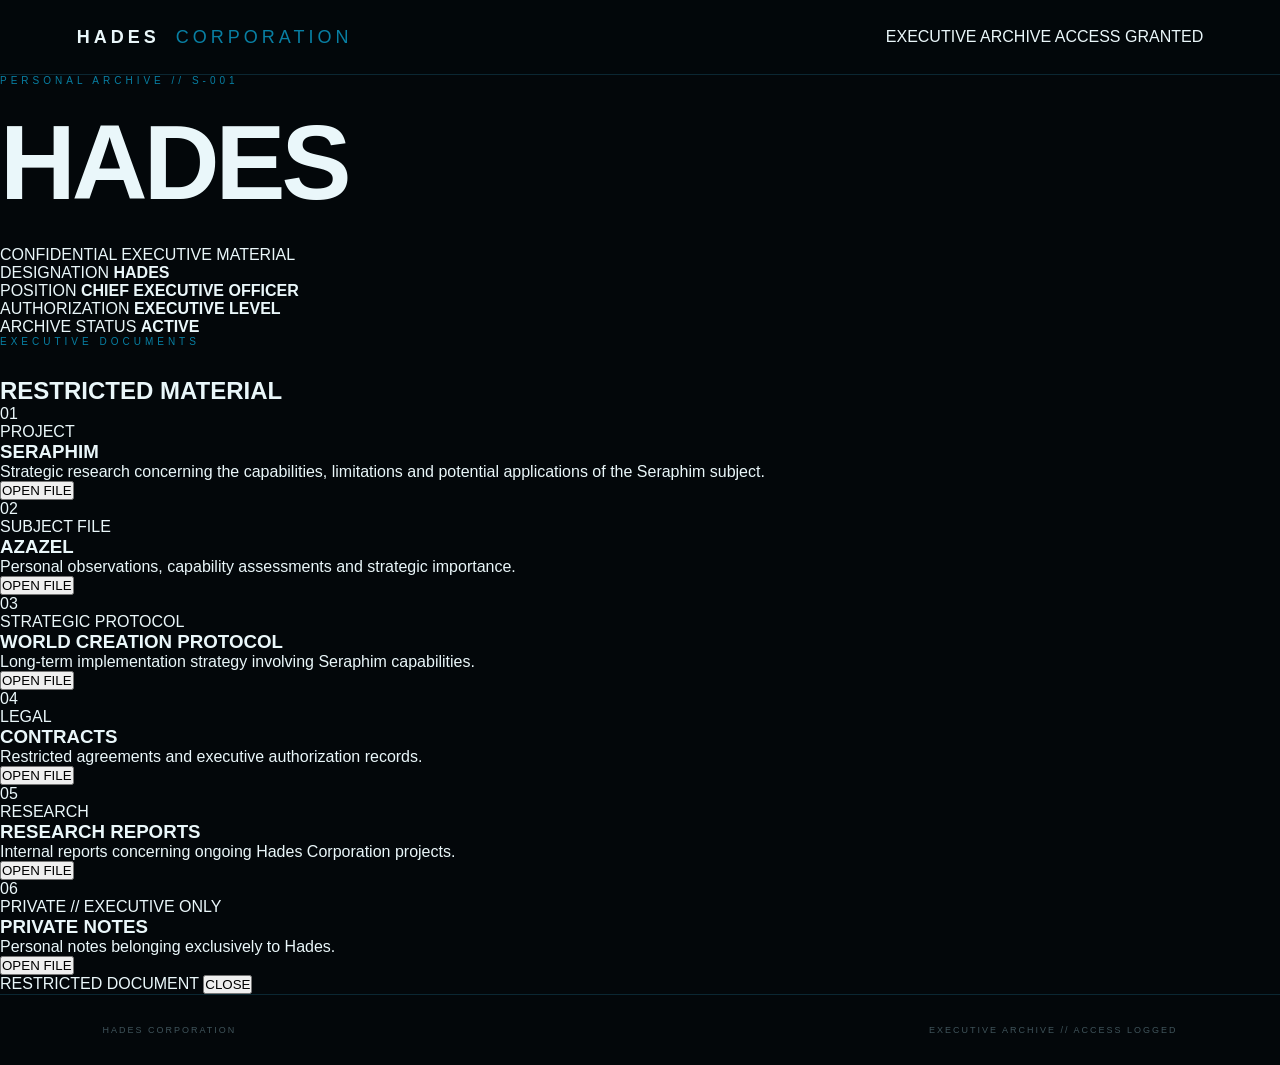
<file: executive.html>
<!DOCTYPE html>
<html lang="en">

<head>

    <meta charset="UTF-8">

    <meta name="viewport"
          content="width=device-width, initial-scale=1.0">

    <title>Executive Archive — HADES</title>

    <link rel="stylesheet" href="style.css">

</head>


<body class="executive-page">


<header class="executive-header">

    <div class="logo">

        HADES
        <span>CORPORATION</span>

    </div>


    <div class="executive-status">

        EXECUTIVE ARCHIVE
        <span>ACCESS GRANTED</span>

    </div>

</header>



<main class="executive-container">


<!-- =========================
     PROFILE
========================= -->

<section class="executive-profile">

    <p class="section-title">
        PERSONAL ARCHIVE // S-001
    </p>


    <h1>
        HADES
    </h1>


    <p class="profile-warning">
        CONFIDENTIAL EXECUTIVE MATERIAL
    </p>


    <div class="profile-grid">

        <div>
            <span>DESIGNATION</span>
            <strong>HADES</strong>
        </div>

        <div>
            <span>POSITION</span>
            <strong>CHIEF EXECUTIVE OFFICER</strong>
        </div>

        <div>
            <span>AUTHORIZATION</span>
            <strong>EXECUTIVE LEVEL</strong>
        </div>

        <div>
            <span>ARCHIVE STATUS</span>
            <strong>ACTIVE</strong>
        </div>

    </div>

</section>



<!-- =========================
     DOCUMENTS
========================= -->

<section class="executive-documents">

    <p class="section-title">
        EXECUTIVE DOCUMENTS
    </p>


    <h2>
        RESTRICTED MATERIAL
    </h2>



    <!-- SERAPHIM -->

    <article class="document-card">

        <div class="document-number">
            01
        </div>


        <div class="document-content">

            <span>
                PROJECT
            </span>

            <h3>
                SERAPHIM
            </h3>

            <p>

                Strategic research concerning
                the capabilities, limitations and
                potential applications of the
                Seraphim subject.

            </p>


            <button
                onclick="openDocument('seraphim')">

                OPEN FILE

            </button>

        </div>

    </article>



    <!-- AZAZEL -->

    <article class="document-card">

        <div class="document-number">
            02
        </div>


        <div class="document-content">

            <span>
                SUBJECT FILE
            </span>

            <h3>
                AZAZEL
            </h3>

            <p>

                Personal observations,
                capability assessments and
                strategic importance.

            </p>


            <button
                onclick="openDocument('azazel')">

                OPEN FILE

            </button>

        </div>

    </article>



    <!-- WORLD -->

    <article class="document-card">

        <div class="document-number">
            03
        </div>


        <div class="document-content">

            <span>
                STRATEGIC PROTOCOL
            </span>

            <h3>
                WORLD CREATION PROTOCOL
            </h3>

            <p>

                Long-term implementation
                strategy involving Seraphim
                capabilities.

            </p>


            <button
                onclick="openDocument('world')">

                OPEN FILE

            </button>

        </div>

    </article>



    <!-- CONTRACTS -->

    <article class="document-card">

        <div class="document-number">
            04
        </div>


        <div class="document-content">

            <span>
                LEGAL
            </span>

            <h3>
                CONTRACTS
            </h3>

            <p>

                Restricted agreements and
                executive authorization records.

            </p>


            <button
                onclick="openDocument('contracts')">

                OPEN FILE

            </button>

        </div>

    </article>



    <!-- REPORTS -->

    <article class="document-card">

        <div class="document-number">
            05
        </div>


        <div class="document-content">

            <span>
                RESEARCH
            </span>

            <h3>
                RESEARCH REPORTS
            </h3>

            <p>

                Internal reports concerning
                ongoing Hades Corporation
                projects.

            </p>


            <button
                onclick="openDocument('reports')">

                OPEN FILE

            </button>

        </div>

    </article>



    <!-- PRIVATE NOTES -->

    <article class="document-card private">

        <div class="document-number">
            06
        </div>


        <div class="document-content">

            <span>
                PRIVATE // EXECUTIVE ONLY
            </span>

            <h3>
                PRIVATE NOTES
            </h3>

            <p>

                Personal notes belonging
                exclusively to Hades.

            </p>


            <button
                onclick="openDocument('private')">

                OPEN FILE

            </button>

        </div>

    </article>


</section>



<!-- =========================
     DOCUMENT VIEWER
========================= -->

<section
    id="documentViewer"
    class="document-viewer">


    <div class="viewer-header">

        <span>
            RESTRICTED DOCUMENT
        </span>


        <button
            onclick="closeDocument()">

            CLOSE

        </button>

    </div>


    <div id="documentContent">

    </div>


</section>



</main>



<footer class="executive-footer">

    <p>
        HADES CORPORATION
    </p>


    <p>
        EXECUTIVE ARCHIVE // ACCESS LOGGED
    </p>

</footer>



<script>


const documents = {


/* =========================
   SERAPHIM
========================= */


seraphim: `

<p class="document-label">
PROJECT SERAPHIM
</p>

<h2>
SERAPHIM — STRATEGIC ASSET
</h2>

<p>

Project Seraphim was initially
classified as a theoretical research
initiative.

</p>

<p>

Current findings indicate that the
subject possesses capabilities far
beyond the original projections.

</p>

<p>

The subject is not merely a source
of power.

</p>

<p class="highlight">

The subject may be capable of
creating what does not yet exist.

</p>

<p>

This changes the purpose of the
project entirely.

</p>

<p>

We are no longer studying what
the Seraphim can do.

</p>

<p class="highlight">

We are determining what can be
built through him.

</p>

<p class="document-signature">

— HADES

</p>

`,


/* =========================
   AZAZEL
========================= */


azazel: `

<p class="document-label">
SUBJECT FILE // AZAZEL
</p>

<h2>
AZAZEL
</h2>

<p>

Subject demonstrates extraordinary
stability despite the scale of his
capabilities.

</p>

<p>

His composure is unusual.

</p>

<p>

His presence is difficult to ignore.

</p>

<p>

I have observed him during several
experiments.

</p>

<p>

He appears unaware of how much
attention he attracts.

</p>

<p class="highlight">

There is something unsettling about
watching someone possess the ability
to create worlds and remain unaware
of the effect his existence has on
those around him.

</p>

<p>

The Corporation sees an asset.

</p>

<p>

I see something considerably more
important.

</p>

<p>

Azazel cannot simply be treated as
another component of Project Seraphim.

</p>

<p class="document-signature">

— HADES

</p>

`,


/* =========================
   WORLD
========================= */


world: `

<p class="document-label">
STRATEGIC PROTOCOL
</p>

<h2>
WORLD CREATION PROTOCOL
</h2>

<p>

The current world is inefficient.

</p>

<p>

Too many variables.

Too many competing interests.

Too many opportunities for disorder.

</p>

<p>

If Azazel's capabilities can be
properly directed, an entirely new
environment could be constructed.

</p>

<p>

A world designed from the beginning.

</p>

<p class="highlight">

A world without uncertainty.

</p>

<p>

A world where authority is absolute.

</p>

<p>

There would be no need to convince
people to obey.

</p>

<p>

The structure of the world itself
would make obedience inevitable.

</p>

<p>

Azazel would provide the foundation.

</p>

<p>

I would provide the direction.

</p>

<p class="highlight">

Together, we could build something
that no government could ever
control.

</p>

<p class="document-signature">

— HADES

</p>

`,


/* =========================
   CONTRACTS
========================= */


contracts: `

<p class="document-label">
LEGAL ARCHIVE
</p>

<h2>
RESTRICTED CONTRACTS
</h2>

<p>

Multiple agreements concerning
Project Seraphim remain active.

</p>

<p>

Authorization has been granted for
continued observation, research and
containment procedures.

</p>

<p>

Several documents remain unavailable
even at executive level.

</p>

<p class="highlight">

RECORDS REMOVED BY EXECUTIVE ORDER.

</p>

<p>

Reason:

</p>

<p>

████████████████████████

</p>

<p>

Further access requires secondary
authorization.

</p>

`,


/* =========================
   REPORTS
========================= */


reports: `

<p class="document-label">
RESEARCH ARCHIVE
</p>

<h2>
SELECTED REPORTS
</h2>

<p>

REPORT 07:

Neural interface integration
successful.

</p>

<p>

REPORT 12:

Cybernetic motor response exceeded
initial projections.

</p>

<p>

REPORT 19:

Energy system demonstrated
unexpected interaction with
biological tissue.

</p>

<p>

REPORT 24:

Seraphim-related anomalies remain
unexplained.

</p>

<p class="highlight">

REPORT 31:

ACCESS RESTRICTED.

</p>

<p>

Additional information unavailable.

</p>

`,


/* =========================
   PRIVATE
========================= */


private: `

<p class="document-label">
PRIVATE NOTES
</p>

<h2>
PERSONAL
</h2>

<p>

The others still believe this is
about creating a weapon.

</p>

<p>

They are wrong.

</p>

<p>

Weapons are replaceable.

</p>

<p>

Azazel is not.

</p>

<p>

His power makes him valuable.

His character makes him difficult
to control.

</p>

<p>

I have considered several possible
methods of ensuring his cooperation.

</p>

<p>

None are satisfactory.

</p>

<p class="highlight">

I do not want to destroy him.

I want him beside me when the new
world begins.

</p>

<p>

Perhaps that is the most dangerous
part of this entire project.

</p>

<p class="document-signature">

— HADES

</p>

`

};



function openDocument(name) {

    const viewer =
        document.getElementById(
            "documentViewer"
        );


    const content =
        document.getElementById(
            "documentContent"
        );


    content.innerHTML =
        documents[name];


    viewer.classList.add("visible");


    viewer.scrollIntoView({
        behavior: "smooth"
    });

}



function closeDocument() {

    const viewer =
        document.getElementById(
            "documentViewer"
        );


    viewer.classList.remove("visible");

}


</script>


</body>

</html>
</file>
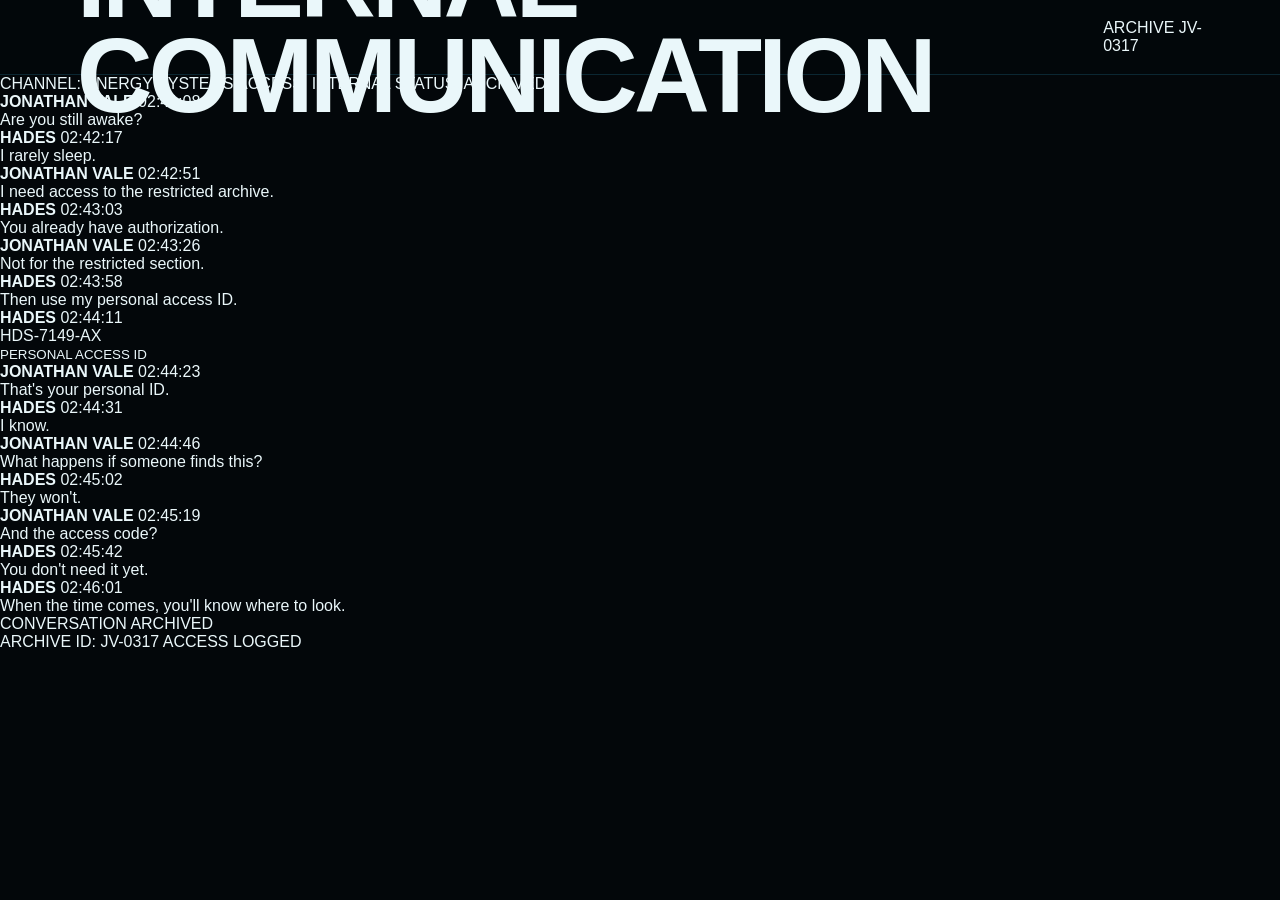
<file: internal-chat.html>
<!DOCTYPE html>
<html lang="en">

<head>

    <meta charset="UTF-8">

    <meta name="viewport"
          content="width=device-width, initial-scale=1.0">

    <title>Internal Communication — Hades Corporation</title>

    <link rel="stylesheet" href="style.css">

</head>


<body class="classified-page">


<main class="chat-page">


    <!-- HEADER -->

    <header class="chat-header">

        <div>

            <p class="chat-company">
                HADES CORPORATION
            </p>

            <h1>
                INTERNAL COMMUNICATION
            </h1>

        </div>


        <div class="chat-status">

            ARCHIVE

            <span>
                JV-0317
            </span>

        </div>

    </header>



    <!-- SECURITY BAR -->

    <section class="chat-security">

        <span>
            CHANNEL: ENERGY SYSTEMS
        </span>

        <span>
            ACCESS: INTERNAL
        </span>

        <span>
            STATUS: ARCHIVED
        </span>

    </section>



    <!-- CHAT -->

    <section class="chat-window">


        <!-- JONATHAN -->

        <div class="message employee">

            <div class="message-header">

                <strong>
                    JONATHAN VALE
                </strong>

                <span>
                    02:41:08
                </span>

            </div>


            <p>
                Are you still awake?
            </p>

        </div>



        <!-- HADES -->

        <div class="message hades">

            <div class="message-header">

                <strong>
                    HADES
                </strong>

                <span>
                    02:42:17
                </span>

            </div>


            <p>
                I rarely sleep.
            </p>

        </div>



        <!-- JONATHAN -->

        <div class="message employee">

            <div class="message-header">

                <strong>
                    JONATHAN VALE
                </strong>

                <span>
                    02:42:51
                </span>

            </div>


            <p>
                I need access to the restricted archive.
            </p>

        </div>



        <!-- HADES -->

        <div class="message hades">

            <div class="message-header">

                <strong>
                    HADES
                </strong>

                <span>
                    02:43:03
                </span>

            </div>


            <p>
                You already have authorization.
            </p>

        </div>



        <!-- JONATHAN -->

        <div class="message employee">

            <div class="message-header">

                <strong>
                    JONATHAN VALE
                </strong>

                <span>
                    02:43:26
                </span>

            </div>


            <p>
                Not for the restricted section.
            </p>

        </div>



        <!-- HADES -->

        <div class="message hades">

            <div class="message-header">

                <strong>
                    HADES
                </strong>

                <span>
                    02:43:58
                </span>

            </div>


            <p>
                Then use my personal access ID.
            </p>

        </div>



        <!-- ACCESS ID -->

        <div class="message hades important">

            <div class="message-header">

                <strong>
                    HADES
                </strong>

                <span>
                    02:44:11
                </span>

            </div>


            <p>
                HDS-7149-AX
            </p>


            <small>
                PERSONAL ACCESS ID
            </small>

        </div>



        <!-- JONATHAN -->

        <div class="message employee">

            <div class="message-header">

                <strong>
                    JONATHAN VALE
                </strong>

                <span>
                    02:44:23
                </span>

            </div>


            <p>
                That's your personal ID.
            </p>

        </div>



        <!-- HADES -->

        <div class="message hades">

            <div class="message-header">

                <strong>
                    HADES
                </strong>

                <span>
                    02:44:31
                </span>

            </div>


            <p>
                I know.
            </p>

        </div>



        <!-- JONATHAN -->

        <div class="message employee">

            <div class="message-header">

                <strong>
                    JONATHAN VALE
                </strong>

                <span>
                    02:44:46
                </span>

            </div>


            <p>
                What happens if someone finds this?
            </p>

        </div>



        <!-- HADES -->

        <div class="message hades">

            <div class="message-header">

                <strong>
                    HADES
                </strong>

                <span>
                    02:45:02
                </span>

            </div>


            <p>
                They won't.
            </p>

        </div>



        <!-- JONATHAN -->

        <div class="message employee">

            <div class="message-header">

                <strong>
                    JONATHAN VALE
                </strong>

                <span>
                    02:45:19
                </span>

            </div>


            <p>
                And the access code?
            </p>

        </div>



        <!-- HADES -->

        <div class="message hades">

            <div class="message-header">

                <strong>
                    HADES
                </strong>

                <span>
                    02:45:42
                </span>

            </div>


            <p>
                You don't need it yet.
            </p>

        </div>



        <!-- FINAL MESSAGE -->

        <div class="message hades corrupted">

            <div class="message-header">

                <strong>
                    HADES
                </strong>

                <span>
                    02:46:01
                </span>

            </div>


            <p>
                When the time comes, you'll know where to look.
            </p>

        </div>



    </section>



    <!-- ARCHIVE NOTICE -->

    <section class="chat-footer">


        <p>
            CONVERSATION ARCHIVED
        </p>


        <span>
            ARCHIVE ID: JV-0317
        </span>


        <span>
            ACCESS LOGGED
        </span>


    </section>



</main>


</body>

</html>
</file>
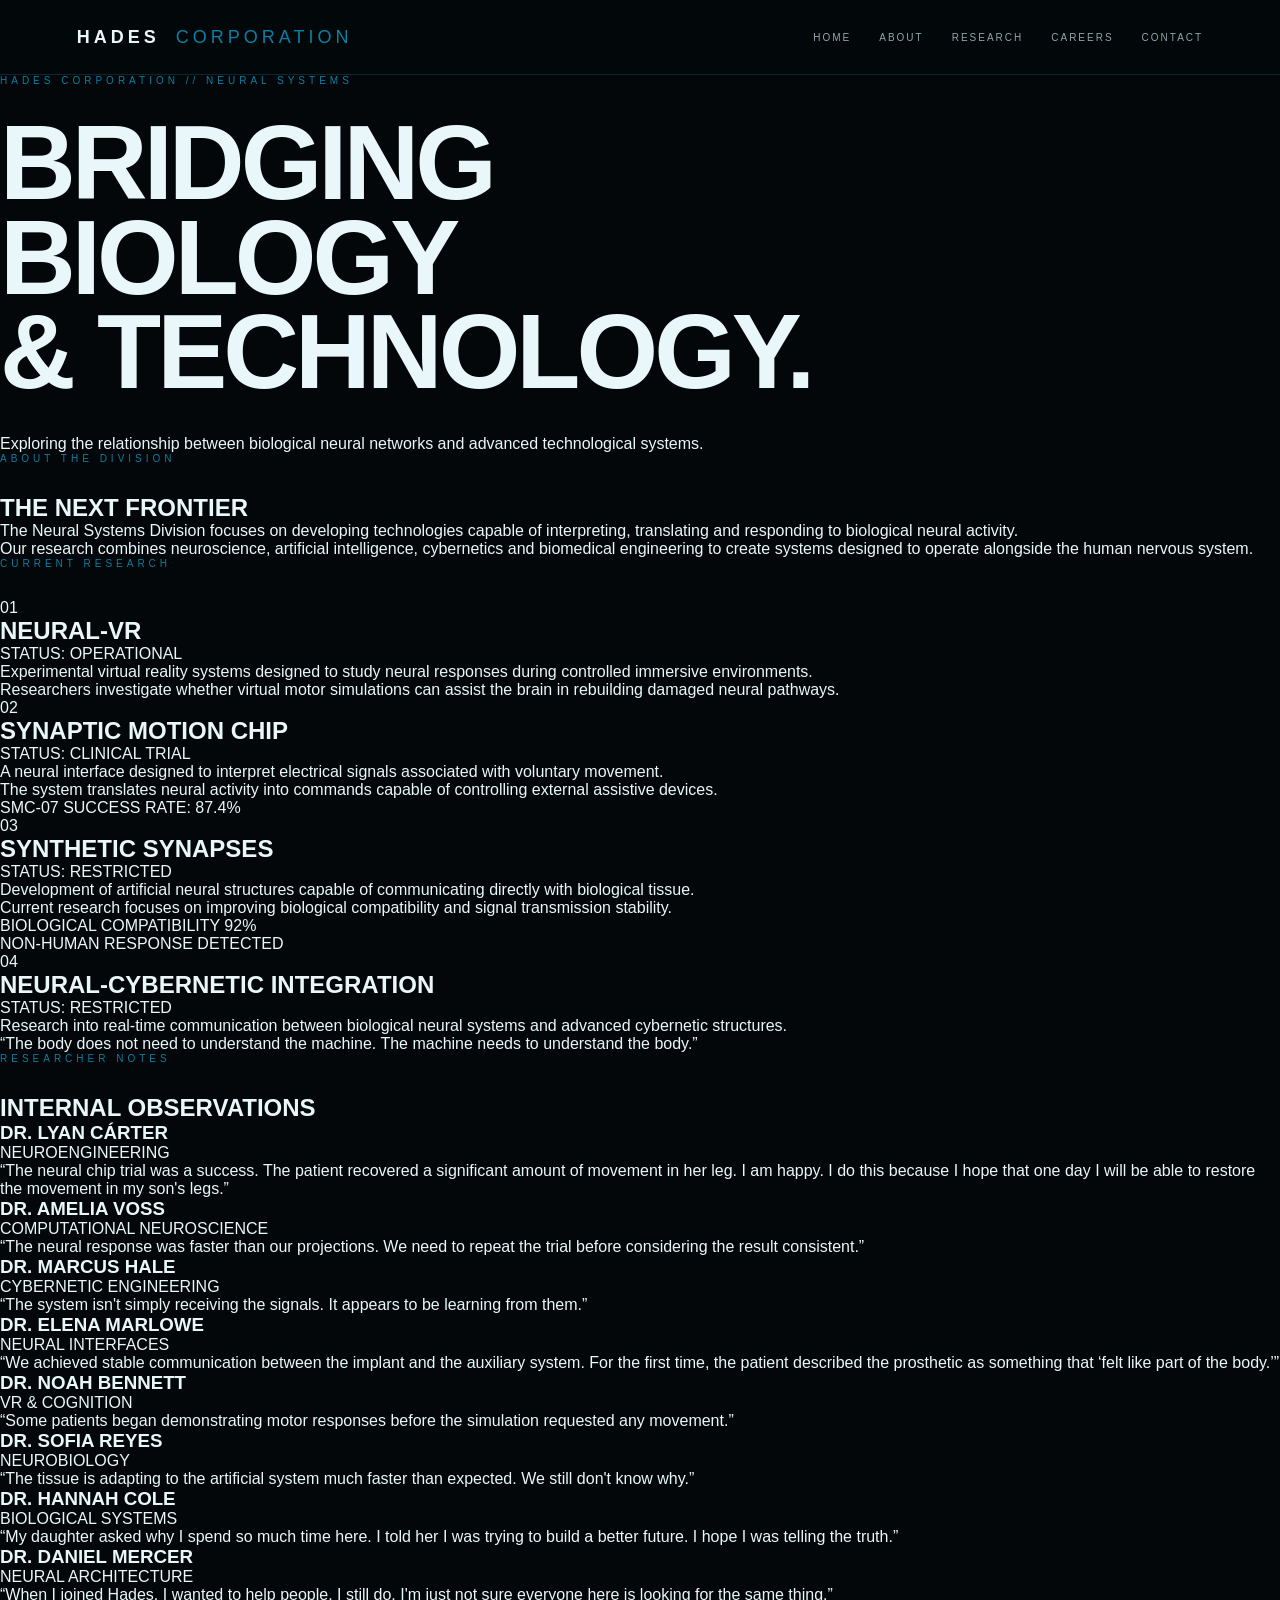
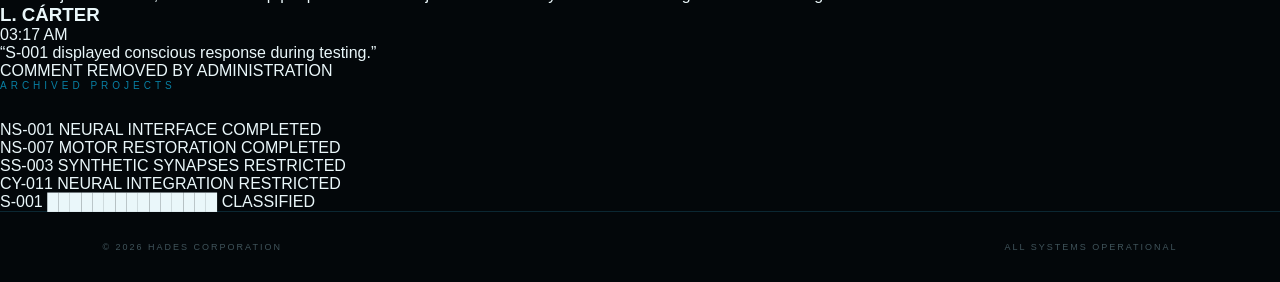
<file: neural.html>
<!DOCTYPE html>
<html lang="en">

<head>

    <meta charset="UTF-8">

    <meta name="viewport"
          content="width=device-width, initial-scale=1.0">

    <title>Neural Systems — Hades Corporation</title>

    <link rel="stylesheet" href="style.css">

</head>


<body>


<header>

    <div class="logo">

        HADES
        <span>CORPORATION</span>

    </div>


    <button
        class="menu-button"
        onclick="toggleMenu()">

        ☰

    </button>


    <nav id="mobileMenu">

        <a href="index.html">
            HOME
        </a>

        <a href="about.html">
            ABOUT
        </a>

        <a href="research.html">
            RESEARCH
        </a>

        <a href="#">
            CAREERS
        </a>

        <a href="#">
            CONTACT
        </a>

    </nav>

</header>



<main>


<!-- =========================
     HERO
========================= -->

<section class="neural-hero">

    <div>

        <p class="section-title">

            HADES CORPORATION
            // NEURAL SYSTEMS

        </p>


        <h1>

            BRIDGING
            <br>

            BIOLOGY
            <br>

            & TECHNOLOGY.

        </h1>


        <p class="neural-intro">

            Exploring the relationship between
            biological neural networks and
            advanced technological systems.

        </p>

    </div>

</section>



<!-- =========================
     ABOUT THE DIVISION
========================= -->

<section class="neural-about">


    <p class="section-title">
        ABOUT THE DIVISION
    </p>


    <h2>
        THE NEXT FRONTIER
    </h2>


    <p>

        The Neural Systems Division focuses on
        developing technologies capable of
        interpreting, translating and responding
        to biological neural activity.

    </p>


    <p>

        Our research combines neuroscience,
        artificial intelligence, cybernetics and
        biomedical engineering to create systems
        designed to operate alongside the human
        nervous system.

    </p>


</section>



<!-- =========================
     RESEARCH PROJECTS
========================= -->

<section class="neural-projects">


    <p class="section-title">
        CURRENT RESEARCH
    </p>



    <!-- PROJECT 01 -->

    <article class="neural-project">

        <div class="neural-number">
            01
        </div>


        <div>

            <h2>
                NEURAL-VR
            </h2>


            <p class="project-status">
                STATUS: OPERATIONAL
            </p>


            <p>

                Experimental virtual reality systems
                designed to study neural responses
                during controlled immersive environments.

            </p>


            <p>

                Researchers investigate whether
                virtual motor simulations can assist
                the brain in rebuilding damaged
                neural pathways.

            </p>

        </div>

    </article>



    <!-- PROJECT 02 -->

    <article class="neural-project">

        <div class="neural-number">
            02
        </div>


        <div>

            <h2>
                SYNAPTIC MOTION CHIP
            </h2>


            <p class="project-status">
                STATUS: CLINICAL TRIAL
            </p>


            <p>

                A neural interface designed to interpret
                electrical signals associated with
                voluntary movement.

            </p>


            <p>

                The system translates neural activity
                into commands capable of controlling
                external assistive devices.

            </p>


            <div class="technical-data">

                <span>
                    SMC-07
                </span>

                <span>
                    SUCCESS RATE: 87.4%
                </span>

            </div>

        </div>

    </article>



    <!-- PROJECT 03 -->

    <article class="neural-project">

        <div class="neural-number">
            03
        </div>


        <div>

            <h2>
                SYNTHETIC SYNAPSES
            </h2>


            <p class="project-status">
                STATUS: RESTRICTED
            </p>


            <p>

                Development of artificial neural
                structures capable of communicating
                directly with biological tissue.

            </p>


            <p>

                Current research focuses on improving
                biological compatibility and signal
                transmission stability.

            </p>


            <div class="warning-data">

                BIOLOGICAL COMPATIBILITY

                <span>
                    92%
                </span>

            </div>


            <div class="warning-data">

                NON-HUMAN RESPONSE

                <span>
                    DETECTED
                </span>

            </div>

        </div>

    </article>



    <!-- PROJECT 04 -->

    <article class="neural-project">

        <div class="neural-number">
            04
        </div>


        <div>

            <h2>
                NEURAL-CYBERNETIC
                INTEGRATION
            </h2>


            <p class="project-status">
                STATUS: RESTRICTED
            </p>


            <p>

                Research into real-time communication
                between biological neural systems
                and advanced cybernetic structures.

            </p>


            <p class="research-quote">

                “The body does not need to understand
                the machine. The machine needs to
                understand the body.”

            </p>

        </div>

    </article>


</section>



<!-- =========================
     RESEARCHER NOTES
========================= -->

<section class="researcher-notes">


    <p class="section-title">
        RESEARCHER NOTES
    </p>


    <h2>
        INTERNAL OBSERVATIONS
    </h2>



    <div class="researcher-comment">

        <h3>
            DR. LYAN CÁRTER
        </h3>

        <span>
            NEUROENGINEERING
        </span>


        <p>

            “The neural chip trial was a success.
            The patient recovered a significant
            amount of movement in her leg.

            I am happy.

            I do this because I hope that one day
            I will be able to restore the movement
            in my son's legs.”

        </p>

    </div>



    <div class="researcher-comment">

        <h3>
            DR. AMELIA VOSS
        </h3>

        <span>
            COMPUTATIONAL NEUROSCIENCE
        </span>


        <p>

            “The neural response was faster than
            our projections.

            We need to repeat the trial before
            considering the result consistent.”

        </p>

    </div>



    <div class="researcher-comment">

        <h3>
            DR. MARCUS HALE
        </h3>

        <span>
            CYBERNETIC ENGINEERING
        </span>


        <p>

            “The system isn't simply receiving
            the signals.

            It appears to be learning from them.”

        </p>

    </div>



    <div class="researcher-comment">

        <h3>
            DR. ELENA MARLOWE
        </h3>

        <span>
            NEURAL INTERFACES
        </span>


        <p>

            “We achieved stable communication
            between the implant and the auxiliary
            system.

            For the first time, the patient described
            the prosthetic as something that
            ‘felt like part of the body.’”

        </p>

    </div>



    <div class="researcher-comment">

        <h3>
            DR. NOAH BENNETT
        </h3>

        <span>
            VR & COGNITION
        </span>


        <p>

            “Some patients began demonstrating
            motor responses before the simulation
            requested any movement.”

        </p>

    </div>



    <div class="researcher-comment">

        <h3>
            DR. SOFIA REYES
        </h3>

        <span>
            NEUROBIOLOGY
        </span>


        <p>

            “The tissue is adapting to the artificial
            system much faster than expected.

            We still don't know why.”

        </p>

    </div>



    <div class="researcher-comment">

        <h3>
            DR. HANNAH COLE
        </h3>

        <span>
            BIOLOGICAL SYSTEMS
        </span>


        <p>

            “My daughter asked why I spend so
            much time here.

            I told her I was trying to build
            a better future.

            I hope I was telling the truth.”

        </p>

    </div>



    <div class="researcher-comment">

        <h3>
            DR. DANIEL MERCER
        </h3>

        <span>
            NEURAL ARCHITECTURE
        </span>


        <p>

            “When I joined Hades, I wanted to
            help people.

            I still do.

            I'm just not sure everyone here
            is looking for the same thing.”

        </p>

    </div>



    <!-- ANOMALOUS NOTE -->

    <div class="researcher-comment anomalous">

        <h3>
            L. CÁRTER
        </h3>

        <span>
            03:17 AM
        </span>


        <p>

            “S-001 displayed conscious response
            during testing.”

        </p>


        <div class="removed">

            COMMENT REMOVED BY ADMINISTRATION

        </div>

    </div>


</section>



<!-- =========================
     ARCHIVED PROJECTS
========================= -->

<section class="neural-archive">


    <p class="section-title">
        ARCHIVED PROJECTS
    </p>


    <div class="archive-table">


        <div class="archive-row">

            <span>
                NS-001
            </span>

            <span>
                NEURAL INTERFACE
            </span>

            <span>
                COMPLETED
            </span>

        </div>


        <div class="archive-row">

            <span>
                NS-007
            </span>

            <span>
                MOTOR RESTORATION
            </span>

            <span>
                COMPLETED
            </span>

        </div>


        <div class="archive-row">

            <span>
                SS-003
            </span>

            <span>
                SYNTHETIC SYNAPSES
            </span>

            <span>
                RESTRICTED
            </span>

        </div>


        <div class="archive-row">

            <span>
                CY-011
            </span>

            <span>
                NEURAL INTEGRATION
            </span>

            <span>
                RESTRICTED
            </span>

        </div>


        <div class="archive-row classified-row">

            <span>
                S-001
            </span>

            <span>
                ███████████████
            </span>

            <span>
                CLASSIFIED
            </span>

        </div>


    </div>


</section>


</main>



<footer>

    <p>
        © 2026 HADES CORPORATION
    </p>


    <p>
        ALL SYSTEMS OPERATIONAL
    </p>

</footer>



<script src="script.js"></script>


</body>

</html>
</file>
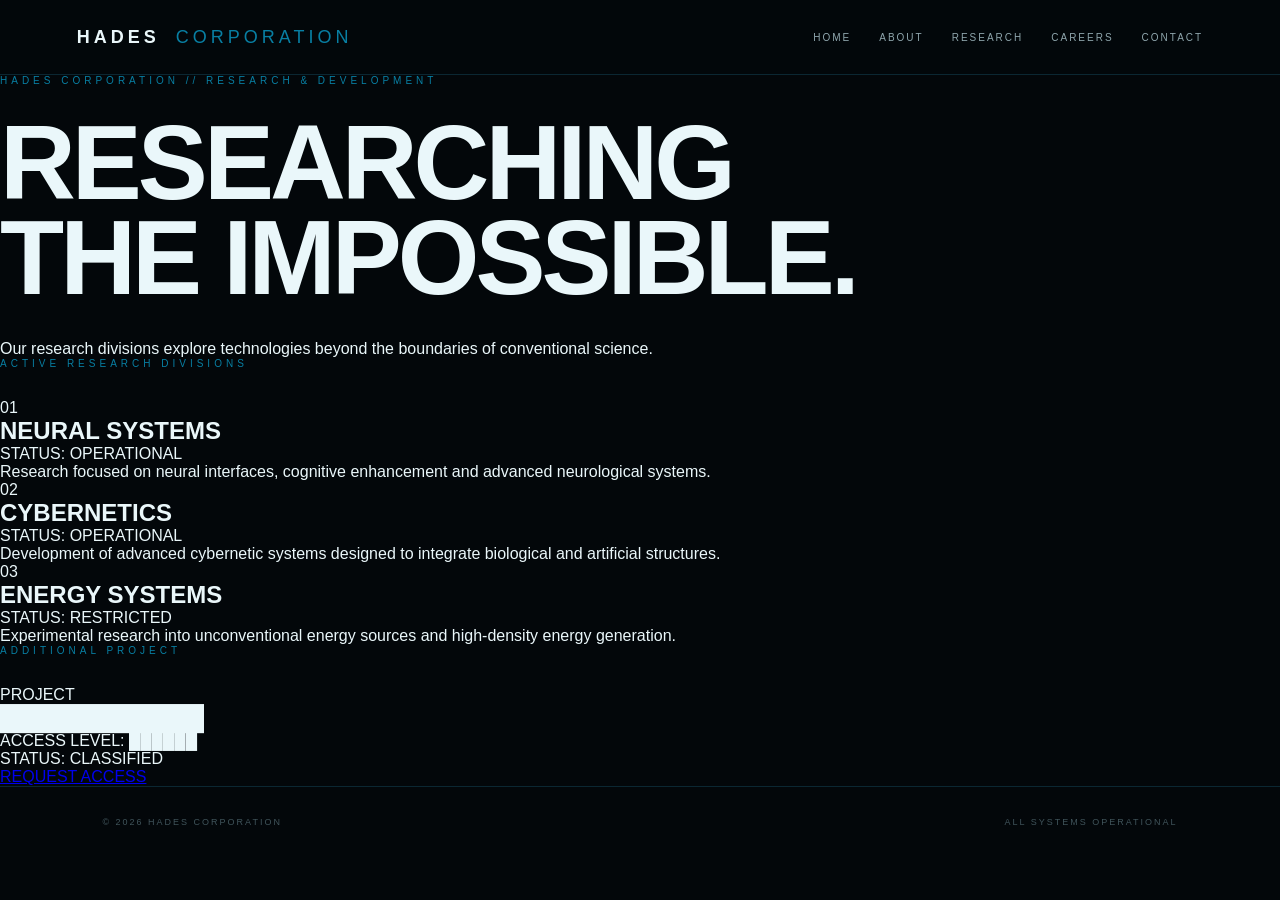
<file: research.html>
<!DOCTYPE html>

<html lang="pt-BR">

<head>

    <meta charset="UTF-8">

    <meta name="viewport"
          content="width=device-width, initial-scale=1.0">

    <title>Research — Hades Corporation</title>

    <link rel="stylesheet" href="style.css">

</head>


<body>


<header>

    <div class="logo">

        HADES
        <span>CORPORATION</span>

    </div>


    <button
        class="menu-button"
        onclick="toggleMenu()">

        ☰

    </button>


    <nav id="mobileMenu">

        <a href="index.html">
            HOME
        </a>

        <a href="about.html">
            ABOUT
        </a>

        <a href="research.html">
            RESEARCH
        </a>

        <a href="#">
            CAREERS
        </a>

        <a href="#">
            CONTACT
        </a>

    </nav>

</header>



<main>


<!-- INTRODUÇÃO -->

<section class="research-hero">

    <div>

        <p class="section-title">
            HADES CORPORATION
            // RESEARCH & DEVELOPMENT
        </p>


        <h1>

            RESEARCHING
            <br>

            THE IMPOSSIBLE.

        </h1>


        <p>

            Our research divisions explore
            technologies beyond the boundaries
            of conventional science.

        </p>

    </div>

</section>



<!-- ÁREAS DE PESQUISA -->

<section class="research-list">


    <p class="section-title">
        ACTIVE RESEARCH DIVISIONS
    </p>



    <!-- PROJETO 01 -->

    <article class="research-project">

        <div class="project-number">
            01
        </div>


        <div>

            <h2>
                NEURAL SYSTEMS
            </h2>


            <p class="project-status">
                STATUS: OPERATIONAL
            </p>


            <p>

                Research focused on neural interfaces,
                cognitive enhancement and advanced
                neurological systems.

            </p>

        </div>

    </article>



    <!-- PROJETO 02 -->

    <article class="research-project">

        <div class="project-number">
            02
        </div>


        <div>

            <h2>
                CYBERNETICS
            </h2>


            <p class="project-status">
                STATUS: OPERATIONAL
            </p>


            <p>

                Development of advanced cybernetic
                systems designed to integrate biological
                and artificial structures.

            </p>

        </div>

    </article>



    <!-- PROJETO 03 -->

    <article class="research-project">

        <div class="project-number">
            03
        </div>


        <div>

            <h2>
                ENERGY SYSTEMS
            </h2>


            <p class="project-status">
                STATUS: RESTRICTED
            </p>


            <p>

                Experimental research into unconventional
                energy sources and high-density energy
                generation.

            </p>

        </div>

    </article>



</section>

<!-- PROJETO RESTRITO -->

<section class="classified">

    <p class="section-title">
        ADDITIONAL PROJECT
    </p>

    <div class="classified-box">

        <p class="classified-label">
            PROJECT
        </p>

        <h2>
            ████████████
        </h2>

        <p>
            ACCESS LEVEL: ██████
        </p>

        <p>
            STATUS: CLASSIFIED
        </p>

        <a
            href="restricted.html"
            class="access-button">

            REQUEST ACCESS

        </a>

    </div>

</section>




    </div>


</section>


</main>



<footer>

    <p>
        © 2026 HADES CORPORATION
    </p>


    <p>
        ALL SYSTEMS OPERATIONAL
    </p>

</footer>



<script src="script.js"></script>


</body>

</html>
</file>
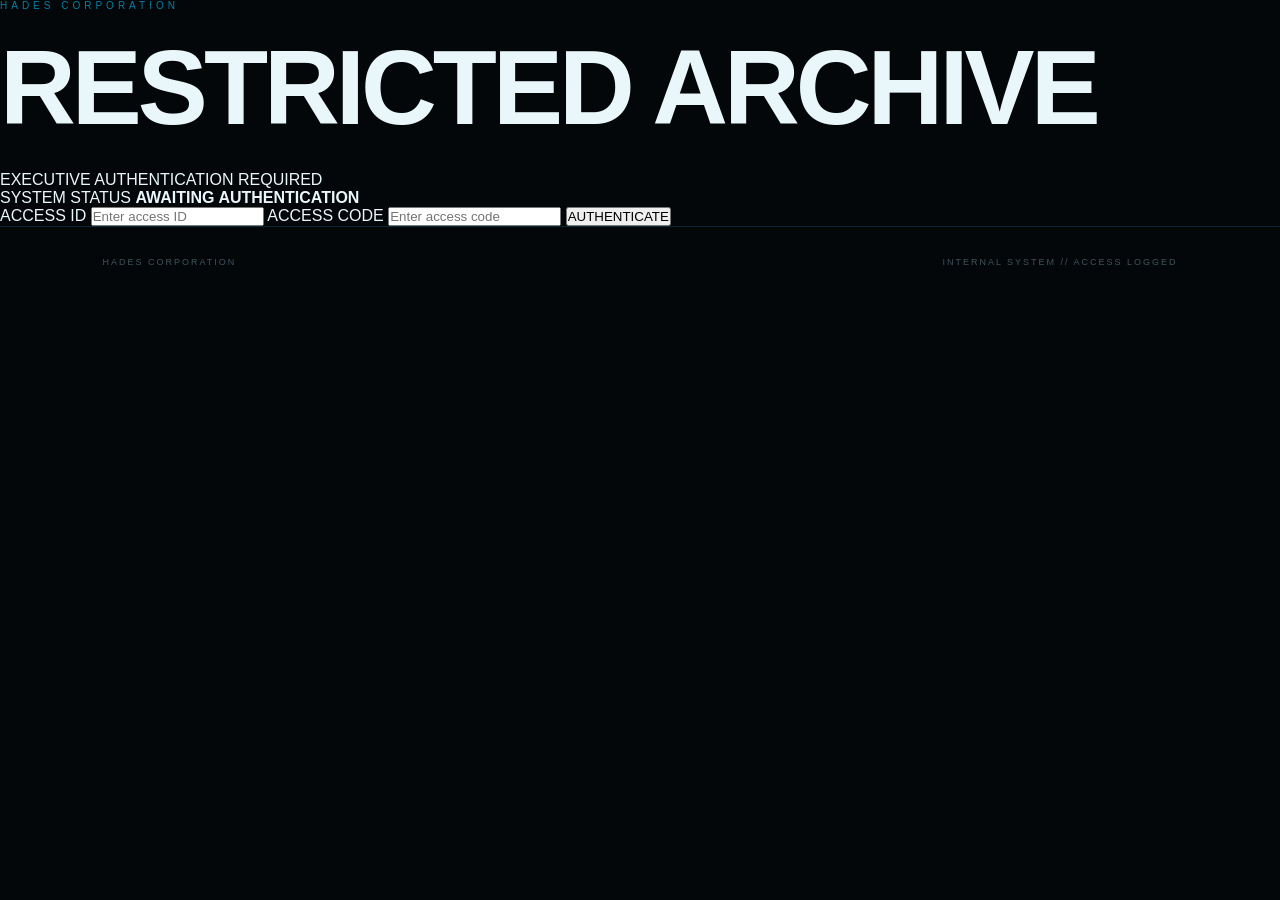
<file: restricted.html>
<!DOCTYPE html>
<html lang="en">
<head>
    <meta charset="UTF-8">
    <meta name="viewport"
          content="width=device-width, initial-scale=1.0">
    <title>Restricted Archive — Hades Corporation</title>
    <link rel="stylesheet" href="style.css">
</head>
<body class="classified-page">
<main class="restricted-container">
    <section class="restricted-header">
        <p class="section-title">
            HADES CORPORATION
        </p>
        <h1>
            RESTRICTED ARCHIVE
        </h1>
        <p>
            EXECUTIVE AUTHENTICATION REQUIRED
        </p>
    </section>
    <section class="restricted-box">
        <div class="restricted-status">
            <span>
                SYSTEM STATUS
            </span>
            <strong id="systemStatus">
                AWAITING AUTHENTICATION
            </strong>
        </div>
        <label for="accessID">
            ACCESS ID
        </label>
        <input
            type="text"
            id="accessID"
            placeholder="Enter access ID"
            autocomplete="off">
        <label for="accessCode">
            ACCESS CODE
        </label>
        <input
            type="password"
            id="accessCode"
            placeholder="Enter access code"
            autocomplete="off">
        <button
            type="button"
            class="access-button"
            onclick="authenticate()">
            AUTHENTICATE
        </button>
        <div
            id="authenticationResult"
            class="authentication-result">
        </div>
    </section>
    <footer class="classified-footer">
        <p>
            HADES CORPORATION
        </p>
        <p>
            INTERNAL SYSTEM // ACCESS LOGGED
        </p>
    </footer>
</main>
<script>
const correctID = "HDS-7149-AX";
const correctCode = "AETER-0917";
function authenticate() {
    const enteredID =
        document.getElementById("accessID")
        .value
        .trim()
        .toUpperCase();
    const enteredCode =
        document.getElementById("accessCode")
        .value
        .trim()
        .toUpperCase();
    const result =
        document.getElementById(
            "authenticationResult"
        );
    const systemStatus =
        document.getElementById(
            "systemStatus"
        );
    /* CREDENCIAIS ERRADAS */
    if (
        enteredID !== correctID ||
        enteredCode !== correctCode
    ) {
        systemStatus.textContent =
            "AUTHENTICATION FAILED";
        result.innerHTML =
            "ACCESS DENIED<br><br>" +
            "INVALID CREDENTIALS.<br><br>" +
            "AUTHENTICATION ATTEMPT LOGGED.";
        return;
    }
    /* CREDENCIAIS CORRETAS */
    systemStatus.textContent =
        "ACCESS GRANTED";
    result.innerHTML =
        "ACCESS GRANTED<br><br>" +
        "EXECUTIVE AUTHENTICATION SUCCESSFUL.<br><br>" +
        "LOADING EXECUTIVE ARCHIVE...";
    /* REDIRECIONAMENTO */
    setTimeout(function() {
        window.location.href =
            "executive.html";
    }, 1500);
}
</script>
</body>
</html>
</file>
<file: style.css>
* {
    margin: 0;
    padding: 0;
    box-sizing: border-box;
}

body {
    background: #03070a;
    color: #eaf7fa;

    font-family: Arial, Helvetica, sans-serif;

    overflow-x: hidden;
}


/* =========================
   HEADER
========================= */

header {
    height: 75px;

    padding: 0 6%;

    display: flex;
    align-items: center;
    justify-content: space-between;

    border-bottom: 1px solid #0b2732;

    background: rgba(3, 7, 10, 0.92);
}


.logo {
    font-size: 18px;

    font-weight: bold;

    letter-spacing: 4px;

    color: #eaf7fa;
}


.logo span {
    color: #087fa3;

    font-weight: normal;

    margin-left: 7px;
}


nav {
    display: flex;

    gap: 28px;
}


nav a {
    color: #6f858d;

    text-decoration: none;

    font-size: 10px;

    letter-spacing: 2px;

    transition: 0.3s;
}


nav a:hover {
    color: #12b8e6;
}


/* =========================
   HERO
========================= */

.hero {

    min-height: 750px;

    display: flex;

    align-items: center;

    padding: 8%;

    position: relative;

    overflow: hidden;

    background:

        radial-gradient(
            circle at 75% 50%,
            rgba(8, 127, 163, 0.22),
            transparent 25%
        ),

        radial-gradient(
            circle at 90% 100%,
            rgba(18, 184, 230, 0.08),
            transparent 35%
        ),

        #03070a;
}


/* brilho submarino */

.hero::before {

    content: "";

    position: absolute;

    width: 600px;

    height: 600px;

    right: -250px;

    top: 100px;

    border-radius: 50%;

    border: 1px solid rgba(18, 184, 230, 0.12);

    box-shadow:

        0 0 100px
        rgba(8, 127, 163, 0.12),

        inset 0 0 100px
        rgba(8, 127, 163, 0.05);
}


.hero-content {

    max-width: 850px;

    position: relative;

    z-index: 2;
}


.eyebrow {

    color: #087fa3;

    font-size: 10px;

    letter-spacing: 4px;

    margin-bottom: 25px;
}


h1 {

    font-size: clamp(
        48px,
        9vw,
        105px
    );

    line-height: 0.9;

    letter-spacing: -4px;

    color: #eaf7fa;

    margin-bottom: 35px;
}


.subtitle {

    color: #8299a1;

    max-width: 500px;

    font-size: 15px;

    line-height: 1.8;
}


/* =========================
   BOTÃO
========================= */

.button {

    display: inline-block;

    margin-top: 35px;

    padding: 16px 28px;

    border: 1px solid #087fa3;

    color: #eaf7fa;

    text-decoration: none;

    font-size: 10px;

    letter-spacing: 2px;

    transition: 0.3s;
}


.button:hover {

    background: #087fa3;

    box-shadow:
        0 0 25px
        rgba(18, 184, 230, 0.25);
}


/* =========================
   ABOUT
========================= */

.about {

    padding: 130px 8%;

    border-top: 1px solid #0b2732;

    max-width: 1000px;
}


.section-title {

    color: #087fa3;

    font-size: 10px;

    letter-spacing: 4px;

    margin-bottom: 30px;
}


.about h2 {

    font-size: 55px;

    line-height: 0.95;

    margin-bottom: 25px;
}


.about-text {

    color: #12b8e6;

    font-size: 22px;

    margin-bottom: 20px;
}


.description {

    color: #71858c;

    max-width: 600px;

    line-height: 1.8;
}


/* =========================
   RESEARCH
========================= */

.research {

    padding: 110px 8%;

    border-top: 1px solid #0b2732;
}


.cards {

    display: grid;

    grid-template-columns:
        repeat(3, 1fr);

    gap: 18px;
}


.card {

    min-height: 250px;

    padding: 30px;

    background: #050c10;

    border: 1px solid #0b2732;

    transition: 0.3s;
}


.card:hover {

    border-color: #087fa3;

    transform: translateY(-4px);

    box-shadow:
        0 10px 40px
        rgba(0, 80, 110, 0.12);
}


.card span {

    color: #087fa3;

    font-size: 11px;
}


.card h3 {

    margin-top: 60px;

    font-size: 15px;

    letter-spacing: 2px;
}


.card p {

    color: #657a82;

    font-size: 13px;

    line-height: 1.6;

    margin-top: 15px;
}


/* =========================
   FOOTER
========================= */

footer {

    padding: 30px 8%;

    border-top: 1px solid #0b2732;

    display: flex;

    justify-content: space-between;

    color: #40545b;

    font-size: 9px;

    letter-spacing: 2px;
}


/* =========================
   CELULAR
========================= */

@media (max-width: 700px) {

    header {

        height: 65px;

        padding: 0 5%;
    }


    .hero {

        min-height: 700px;

        padding: 10% 7%;
    }


    h1 {

        font-size: 52px;

        letter-spacing: -2px;
    }


    .about {

        padding: 100px 7%;
    }


    .about h2 {

        font-size: 40px;
    }


    .research {

        padding: 90px 7%;
    }


    .cards {

        grid-template-columns: 1fr;
    }


    footer {

        padding: 25px 7%;

        flex-direction: column;

        gap: 12px;
    }

}
/* =========================
   FOUNDER
========================= */

.founder {

    padding: 130px 8%;

    border-top: 1px solid #0b2732;

    min-height: 500px;

    display: flex;

    align-items: center;

    background:
        radial-gradient(
            circle at 80% 50%,
            rgba(8, 127, 163, 0.10),
            transparent 35%
        );
}


.founder-info {

    max-width: 650px;
}


.founder h2 {

    font-size: 80px;

    letter-spacing: -3px;

    margin-bottom: 10px;
}


.founder-role {

    color: #087fa3;

    font-size: 11px;

    letter-spacing: 3px;

    margin-bottom: 30px;
}


.quote {

    margin-top: 35px;

    padding-left: 20px;

    border-left: 1px solid #087fa3;

    color: #12b8e6;

    font-style: italic;

    line-height: 1.7;
}


@media (max-width: 700px) {

    .founder {

        padding: 100px 7%;
    }


    .founder h2 {

        font-size: 60px;
    }

}
/* =========================
   ABOUT PAGE
========================= */

.about-page {

    min-height: 650px;

    display: flex;

    align-items: center;

    padding: 10% 8%;

    background:

        radial-gradient(
            circle at 80% 40%,
            rgba(8, 127, 163, 0.16),
            transparent 30%
        ),

        #03070a;
}


.about-page-content {

    max-width: 850px;
}


.about-page h1 {

    font-size: clamp(
        55px,
        9vw,
        105px
    );

    line-height: .9;

    letter-spacing: -4px;

    margin-bottom: 40px;
}


.about-intro {

    max-width: 600px;

    color: #81969e;

    font-size: 17px;

    line-height: 1.8;
}


.about-highlight {

    max-width: 650px;

    margin-top: 25px;

    color: #12b8e6;

    font-size: 20px;

    line-height: 1.6;
}


/* =========================
   HISTORY
========================= */

.history {

    padding: 120px 8%;

    border-top: 1px solid #0b2732;

    max-width: 950px;
}


.history h2 {

    font-size: 50px;

    margin-bottom: 35px;

    letter-spacing: -2px;
}


.history p:not(.section-title) {

    max-width: 650px;

    color: #71858c;

    line-height: 1.8;

    margin-bottom: 20px;
}


/* =========================
   MISSION
========================= */

.mission {

    padding: 120px 8%;

    border-top: 1px solid #0b2732;

    display: grid;

    grid-template-columns:
        1fr 1fr;

    gap: 80px;

    background: #050c10;
}


.mission h2 {

    font-size: 50px;

    line-height: .95;

    letter-spacing: -2px;
}


.mission-text {

    max-width: 500px;

    color: #81969e;

    line-height: 1.8;

    font-size: 16px;
}


.mission-text p + p {

    margin-top: 25px;

    color: #12b8e6;
}


/* =========================
   MOBILE
========================= */

@media (max-width: 700px) {

    .about-page {

        min-height: 600px;

        padding: 100px 7%;
    }


    .about-page h1 {

        font-size: 58px;

        letter-spacing: -2px;
    }


    .history {

        padding: 90px 7%;
    }


    .history h2 {

        font-size: 38px;
    }


    .mission {

        padding: 90px 7%;

        grid-template-columns: 1fr;

        gap: 45px;
    }


    .mission h2 {

        font-size: 40px;
    }

}
/* =========================
   MOBILE MENU
========================= */

.menu-button {

    display: block;

    background: transparent;

    border: 1px solid #087fa3;

    color: #12b8e6;

    font-size: 22px;

    width: 42px;

    height: 42px;

    cursor: pointer;

    z-index: 20;
}


#mobileMenu {

    display: none;

    position: absolute;

    top: 75px;

    right: 5%;

    width: 220px;

    padding: 20px;

    background: #050c10;

    border: 1px solid #087fa3;

    z-index: 10;
}


#mobileMenu a {

    display: block;

    padding: 15px 5px;

    color: #8fa6ad;

    text-decoration: none;

    font-size: 10px;

    letter-spacing: 2px;

    border-bottom: 1px solid #0b2732;
}


#mobileMenu a:hover {

    color: #12b8e6;
}


/* =========================
   DESKTOP
========================= */

@media (min-width: 701px) {

    .menu-button {
        display: none;
    }

    #mobileMenu {
        display: flex;

        position: static;

        width: auto;

        padding: 0;

        background: transparent;

        border: none;

        gap: 28px;
    }

    #mobileMenu a {
        border: none;
        padding: 0;
    }

}


/* =========================
   MOBILE
========================= */

@media (max-width: 700px) {

    header {
        position: header {
    display: flex !important;
    flex-direction: row !important;
    align-items: center !important;
    justify-content: space-between !important;
    flex-wrap: nowrap !important;
}

.logo {
    display: block !important;
    white-space: nowrap !important;
}

.menu-button {
    display: flex !important;
    align-items: center !important;
    justify-content: center !important;
    flex-shrink: 0 !important;
    margin-left: auto !

  /* =========================
   RESEARCH HERO
========================= */

.research-hero {

    min-height: 600px;

    display: flex;

    align-items: center;

    padding: 100px 8%;

    border-bottom: 1px solid #0b2732;

    background:

        radial-gradient(
            circle at 75% 50%,
            rgba(8, 127, 163, 0.14),
            transparent 30%
        );

}


.research-hero h1 {

    font-size: clamp(
        55px,
        9vw,
        105px
    );

    line-height: .9;

    letter-spacing: -4px;

    margin-bottom: 35px;

}


.research-hero p:not(.section-title) {

    max-width: 600px;

    color: #81969e;

    line-height: 1.8;

}


/* =========================
   RESEARCH LIST
========================= */

.research-list {

    padding: 120px 8%;

}


.research-project {

    display: grid;

    grid-template-columns: 100px 1fr;

    gap: 40px;

    padding: 55px 0;

    border-top: 1px solid #0b2732;

}


.project-number {

    color: #087fa3;

    font-size: 13px;

    letter-spacing: 2px;

}


.research-project h2 {

    font-size: 30px;

    letter-spacing: 2px;

    margin-bottom: 10px;

}


.research-project p {

    max-width: 650px;

    color: #71858c;

    line-height: 1.8;

}


.project-status {

    color: #087fa3 !important;

    font-size: 9px;

    letter-spacing: 2px;

    margin-bottom: 20px;

}


/* =========================
   CLASSIFIED
========================= */

.classified {

    padding: 120px 8%;

    border-top: 1px solid #0b2732;

    background: #020608;

}


.classified-box {

    max-width: 700px;

    padding: 45px;

    border: 1px solid #0b2732;

    background: #050c10;

}


.classified-label {

    color: #087fa3;

    font-size: 9px;

    letter-spacing: 3px;

}


.classified-box h2 {

    font-size: 35px;

    letter-spacing: 5px;

    margin: 20px 0;

}


.classified-box p {

    color: #586e76;

    font-size: 11px;

    letter-spacing: 2px;

    margin-bottom: 10px;

}


.access-button {

    margin-top: 25px;

    padding: 14px 25px;

    background: transparent;

    border: 1px solid #087fa3;

    color: #12b8e6;

    letter-spacing: 2px;

    font-size: 9px;

    cursor: pointer;

}


.access-button:hover {

    background: #087fa3;

    color: #ffffff;

}


/* =========================
   MOBILE RESEARCH
========================= */

@media (max-width: 700px) {

    .research-hero {

        min-height: 600px;

        padding: 90px 7%;

    }


    .research-hero h1 {

        font-size: 55px;

        letter-spacing: -2px;

    }


    .research-list {

        padding: 90px 7%;

    }


    .research-project {

        grid-template-columns: 1fr;

        gap: 20px;

        padding: 45px 0;

    }


    .research-project h2 {

        font-size: 25px;

    }


    .classified {

        padding: 90px 7%;

    }


    .classified-box {

        padding: 30px;

    }

}      

    /* =========================================
   NEURAL SYSTEMS
========================================= */

.neural-hero {

    min-height: 650px;

    display: flex;

    align-items: center;

    padding: 100px 8%;

    border-bottom: 1px solid #0b2732;

    background:
        radial-gradient(
            circle at 80% 50%,
            rgba(8, 127, 163, 0.18),
            transparent 32%
        );

}


.neural-hero h1 {

    font-size: clamp(52px, 9vw, 105px);

    line-height: .88;

    letter-spacing: -4px;

    margin: 25px 0 35px;

}


.neural-intro {

    max-width: 600px;

    color: #81969e;

    line-height: 1.8;

    font-size: 15px;

}


/* =========================================
   ABOUT THE DIVISION
========================================= */

.neural-about {

    padding: 120px 8%;

    max-width: 1000px;

}


.neural-about h2 {

    font-size: 42px;

    letter-spacing: 2px;

    margin: 25px 0;

}


.neural-about p:not(.section-title) {

    max-width: 750px;

    color: #71858c;

    line-height: 1.9;

    margin-bottom: 20px;

}


/* =========================================
   RESEARCH PROJECTS
========================================= */

.neural-projects {

    padding: 120px 8%;

    border-top: 1px solid #0b2732;

}


.neural-project {

    display: grid;

    grid-template-columns: 90px 1fr;

    gap: 40px;

    padding: 60px 0;

    border-top: 1px solid #0b2732;

}


.neural-number {

    color: #087fa3;

    font-size: 13px;

    letter-spacing: 3px;

}


.neural-project h2 {

    font-size: 30px;

    letter-spacing: 2px;

    margin-bottom: 12px;

}


.neural-project p {

    max-width: 700px;

    color: #71858c;

    line-height: 1.8;

}


.neural-project .project-status {

    color: #087fa3;

    font-size: 9px;

    letter-spacing: 2px;

    margin-bottom: 25px;

}


/* =========================================
   TECHNICAL DATA
========================================= */

.technical-data {

    display: flex;

    gap: 35px;

    margin-top: 30px;

    padding-top: 20px;

    border-top: 1px solid #0b2732;

    color: #12b8e6;

    font-size: 9px;

    letter-spacing: 2px;

}


.warning-data {

    display: flex;

    justify-content: space-between;

    max-width: 600px;

    margin-top: 15px;

    padding: 13px 15px;

    border: 1px solid #0b2732;

    background: #03080b;

    color: #61777f;

    font-size: 9px;

    letter-spacing: 2px;

}


.warning-data span {

    color: #087fa3;

}


/* =========================================
   RESEARCH QUOTE
========================================= */

.research-quote {

    margin-top: 30px;

    padding-left: 25px;

    border-left: 2px solid #087fa3;

    color: #a0b4ba !important;

    font-style: italic;

}


/* =========================================
   RESEARCHER NOTES
========================================= */

.researcher-notes {

    padding: 120px 8%;

    border-top: 1px solid #0b2732;

    background: #020608;

}


.researcher-notes h2 {

    font-size: 42px;

    margin: 25px 0 60px;

}


.researcher-comment {

    max-width: 800px;

    padding: 35px 0;

    border-top: 1px solid #0b2732;

}


.researcher-comment h3 {

    margin-bottom: 7px;

    letter-spacing: 2px;

}


.researcher-comment span {

    color: #087fa3;

    font-size: 9px;

    letter-spacing: 2px;

}


.researcher-comment p {

    margin-top: 20px;

    max-width: 700px;

    color: #71858c;

    line-height: 1.9;

}


/* =========================================
   ANOMALOUS COMMENT
========================================= */

.researcher-comment.anomalous {

    border-left: 2px solid #087fa3;

    padding-left: 25px;

}


.researcher-comment.anomalous p {

    color: #b8d0d6;

}


.removed {

    display: inline-block;

    margin-top: 20px;

    padding: 8px 12px;

    border: 1px solid #172c33;

    color: #40555c;

    font-size: 8px;

    letter-spacing: 2px;

}


/* =========================================
   ARCHIVE
========================================= */

.neural-archive {

    padding: 120px 8%;

    border-top: 1px solid #0b2732;

}


.archive-table {

    margin-top: 50px;

    border-top: 1px solid #0b2732;

}


.archive-row {

    display: grid;

    grid-template-columns: 100px 1fr 150px;

    gap: 20px;

    padding: 20px 0;

    border-bottom: 1px solid #0b2732;

    color: #71858c;

    font-size: 9px;

    letter-spacing: 1.5px;

}


.archive-row span:first-child {

    color: #087fa3;

}


.classified-row {

    color: #46585e;

}


.classified-row span:last-child {

    color: #087fa3;

}


/* =========================================
   MOBILE
========================================= */

@media (max-width: 700px) {


    .neural-hero {

        min-height: 600px;

        padding: 90px 7%;

    }


    .neural-hero h1 {

        font-size: 55px;

        letter-spacing: -2px;

    }


    .neural-intro {

        font-size: 14px;

    }


    .neural-about {

        padding: 90px 7%;

    }


    .neural-about h2 {

        font-size: 34px;

    }


    .neural-projects {

        padding: 90px 7%;

    }


    .neural-project {

        grid-template-columns: 1fr;

        gap: 15px;

        padding: 45px 0;

    }


    .neural-project h2 {

        font-size: 25px;

    }


    .technical-data {

        flex-direction: column;

        gap: 12px;

    }


    .researcher-notes {

        padding: 90px 7%;

    }


    .researcher-notes h2 {

        font-size: 34px;

    }


    .researcher-comment {

        padding: 30px 0;

    }


    .neural-archive {

        padding: 90px 7%;

        overflow-x: auto;

    }


    .archive-table {

        min-width: 600px;

    }

}
</file>
